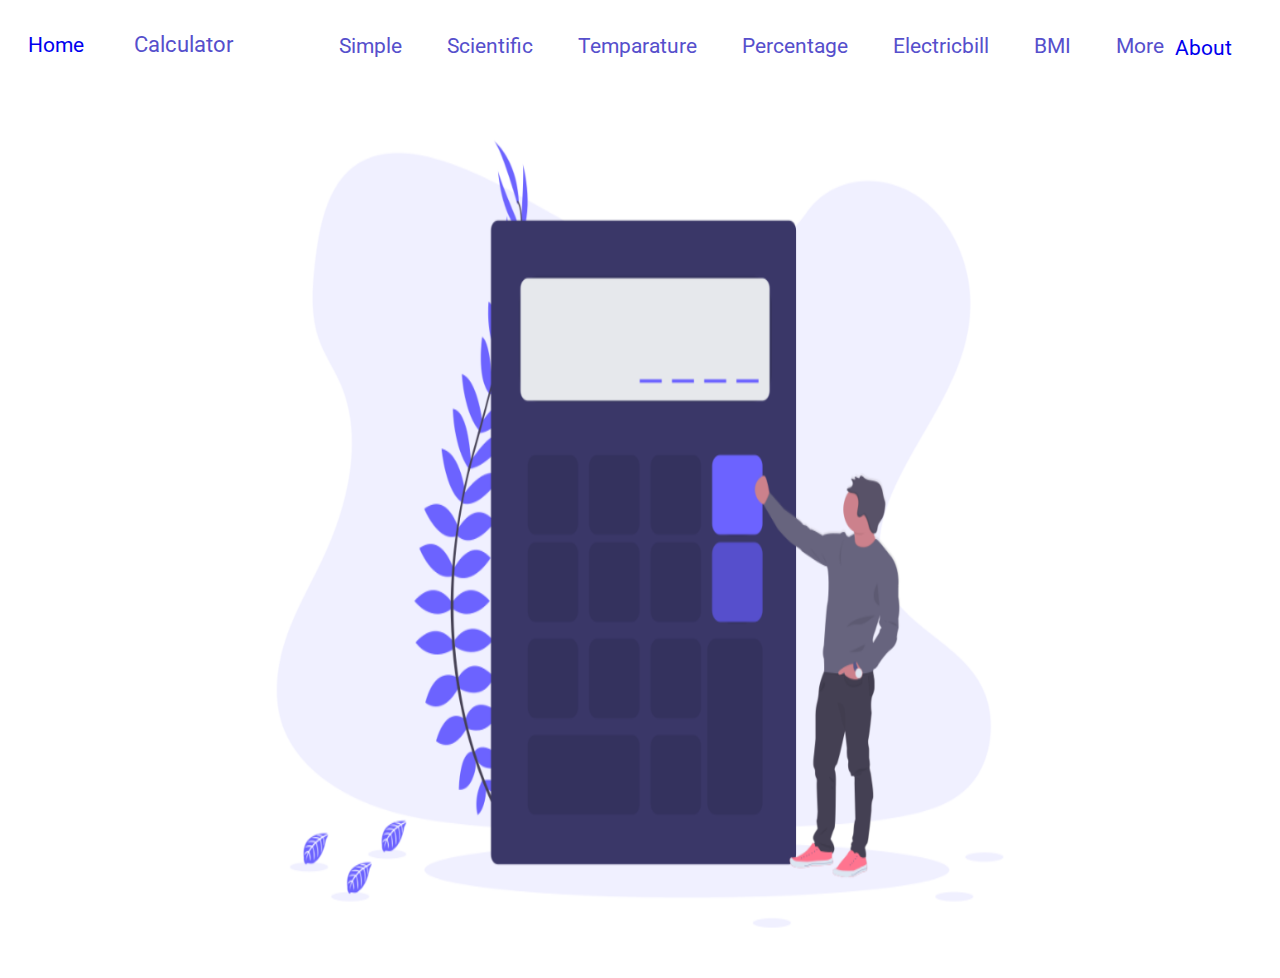
<file: Advanced_calci/Advanced_calci/index.html>
<!DOCTYPE html>
<html>
    <head>
        <meta name="viewport" content="width=device-width, initial-scale=1.0">
        <link rel="stylesheet" href="https://cdnjs.cloudflare.com/ajax/libs/font-awesome/5.15.1/css/all.min.css" integrity="sha512-+4zCK9k+qNFUR5X+cKL9EIR+ZOhtIloNl9GIKS57V1MyNsYpYcUrUeQc9vNfzsWfV28IaLL3i96P9sdNyeRssA==" crossorigin="anonymous" referrerpolicy="no-referrer" />
        <link rel="stylesheet" href="index.css">
    </head>
    <body>
        <div class="container" id="mainsection">
            <div class="navbar">
    
                <div class="logo">
                    <div>
                        <a href="#">
                            <!-- <img src="#" alt="logo" id="img-logo"> -->
                            <a href="index.html" class="text">&nbsp;&nbsp; Home</a>
                        </a>
                    </div>
                    <div class="text-logo">Calculator</div>
                </div>
    
                <nav>
                    <ul id="menuList">
                        <!-- <li class="links_ul_li"> -->
                        <li><a href="simple.html">Simple</a></li>
                        <li><a href="scientific.html">Scientific</a></li>
                        <li><a href="temparature.html">Temparature</a></li>
                        <li><a href="pc.html">Percentage</a></li>
                        <li><a href="electricbill.html">Electricbill</a></li>
                        <li><a href="bmi.html">BMI</a></li>
    
                        <li class="blck"><a href="age.html">Age</a></li>
                        <li class="blck"><a href="area.html">Area</a></li>
                        <li class="blck"><a href="volume.html">Volume</a></li>
                        <li class="blck"><a href="sic.html">Simple Interest Calci</a></li>
                        <li class="blck"><a href="cic.html">Compound Interest Calci</a></li>
                        
                        <li>
                            <a href="#" class="more">More <i class="fas fa-caret-down"></i></a>
                            <ul class="dropdown">
                                <li><a href="age.html">Age</a></li>
                                <li><a href="area.html">Area</a></li>
                                <li><a href="volume.html">Volume</a></li>
                                <li><a href="sic.html">Simple Interest Calci</a></li>
                                <li><a href="cic.html">Compound Interest Calci</a></li>
    
                            </ul>
                        </li>
                        
                    </ul>
                    <div><p class="About"><a href="about.html" style="text-decoration:none;">About</a></p></div>
                </nav>
                
                <img src="menuimage2.jpg" class="menuicon" onclick="togglemenu()">
                
            </div>

        </div>
    

        <div>
            <center><img src="backgroundcalci.png" class="background"></center>
        </div>

        <script src="index.js"></script>
    </body>
</html>
</file>
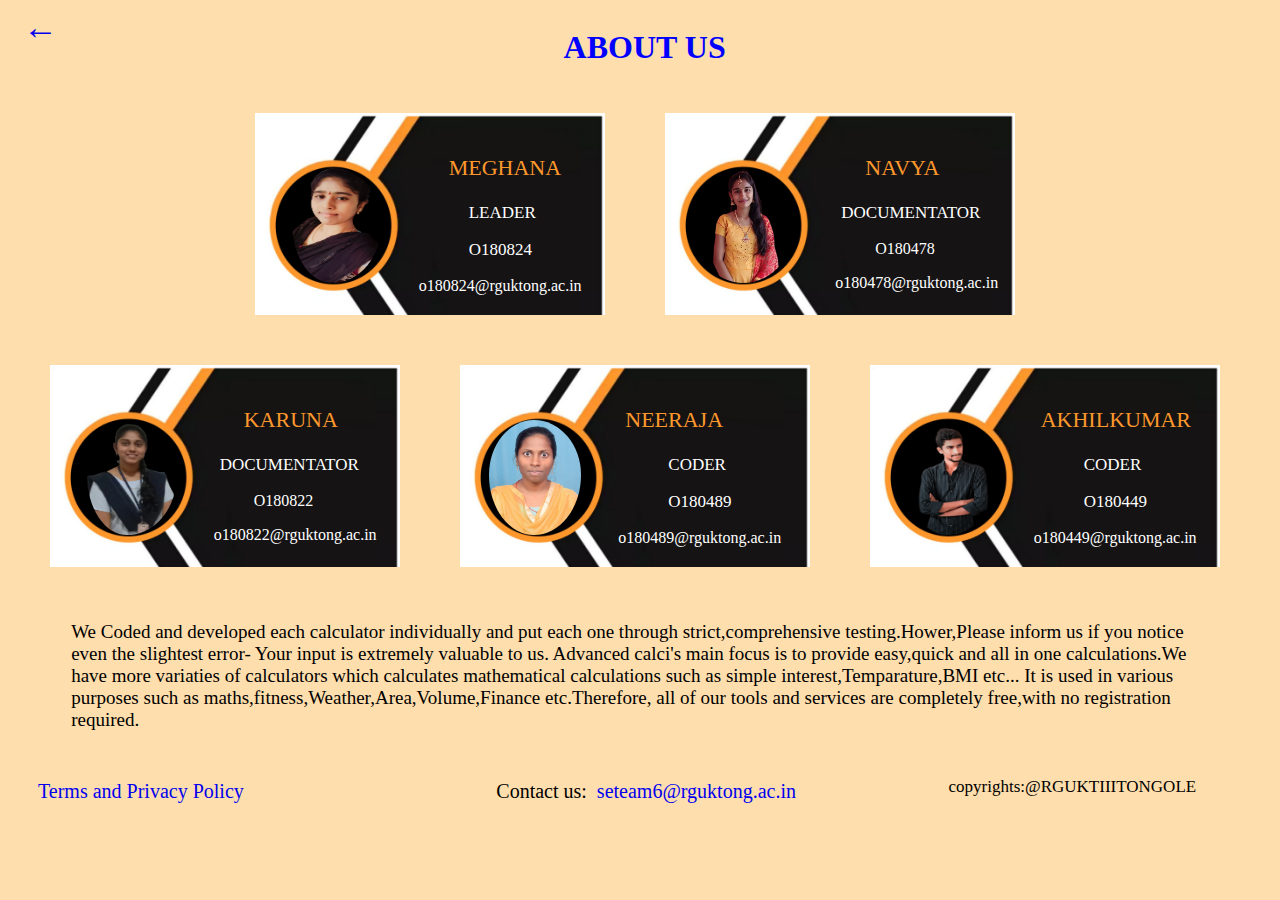
<file: Advanced_calci/Advanced_calci/about.html>
<!DOCTYPE html>
<html>
<head>
    <meta name="viewport" content="width=device-width, initial-scale=1.0">
    <link rel="stylesheet" href="https://cdnjs.cloudflare.com/ajax/libs/font-awesome/5.15.1/css/all.min.css" integrity="sha512-+4zCK9k+qNFUR5X+cKL9EIR+ZOhtIloNl9GIKS57V1MyNsYpYcUrUeQc9vNfzsWfV28IaLL3i96P9sdNyeRssA==" crossorigin="anonymous" referrerpolicy="no-referrer" />
    <link rel="stylesheet" href="about.css">
</head>
<body>
    <div style="display:flex;flex-direction: row; justify-content: left;">
        <a class="arrow" href="index.html">&larr;</a>
        <h1 class="heading1">ABOUT US</h1>
    </div>
    <div class="row1">
        <div class="person">
            <img src="meghana4.png" class="image2 meghana">
            <div class="detailes">
                <p class="name"> MEGHANA</p>
                <p class="rolec">LEADER</p>
                <p class="rolec">O180824</p>
                <a class="mail" href="mailto:o180824@rguktong.ac.in">o180824@rguktong.ac.in</a>
            </div>
        </div>
        <div class="person">
            <img src="navya.png" class="image2 navya">
            <div class="detailes">
                <p class="name"> NAVYA</p>
                <p class="roled">DOCUMENTATOR</p>
                <p class="roledid">O180478</p>
                <a class="mail" href="mailto:o180478@rguktong.ac.in">o180478@rguktong.ac.in</a>
            </div>
        </div>
    </div>





    <div class="row2">
        <div class="person">
            <img src="karuna.png" class="image2 karuna">
            <div class="detailes">
                <p class="name"> KARUNA</p>
                <p class="roled">DOCUMENTATOR</p>
                <p class="roledid">O180822</p>
                <a class="mail" href="mailto:o180822@rguktong.ac.in">o180822@rguktong.ac.in</a>
                
            </div>
        </div>
        <div class="person">
            <img src="Neeraja.jpg" class="image2 chithra">
            <div class="detailes">
                <p class="name2"> NEERAJA</p>
                <p class="rolec">CODER</p>
                <p class="rolec">O180489</p>
                <a class="mail" href="mailto:o180489@rguktong.ac.in">o180489@rguktong.ac.in</a>
                
            </div>
        </div>
        <div class="person">
            <img src="AKHILP1.png" class="image2 akhil">
            <div class="detailes">
                <p class="name2">AKHILKUMAR</p>
                <p class="rolec">CODER</p>
                <p class="rolec">O180449</p>
                <a class="mail" href="mailto:o180449@rguktong.ac.in">o180449@rguktong.ac.in</a>
            </div>
        </div>
    </div>

    <div class="down">
        <p>We Coded and developed each calculator individually and put each one through strict,comprehensive testing.Hower,Please inform us if you notice even the slightest error- Your input is extremely valuable to us.
            Advanced calci's main focus is to provide easy,quick and all in one calculations.We have more variaties of calculators which calculates mathematical calculations such as simple interest,Temparature,BMI etc...
            It is used in various purposes such as maths,fitness,Weather,Area,Volume,Finance etc.Therefore, all of our tools and services are completely free,with no registration required.
        </p>
    </div>

    <div class="downsection">
        <p class="privacy"><a href="http://www.omnicalculator.com/privacy-policy" class="privacy">Terms and Privacy Policy</a></p>
        <p class="contact c1">Contact us:<a class="contact" href="mailto:o180449@rguktong.ac.in">seteam6@rguktong.ac.in</a></p>
        <p class="copyrights">copyrights:@RGUKTIIITONGOLE</p>
    </div>
    
</body>
</html>
</file>
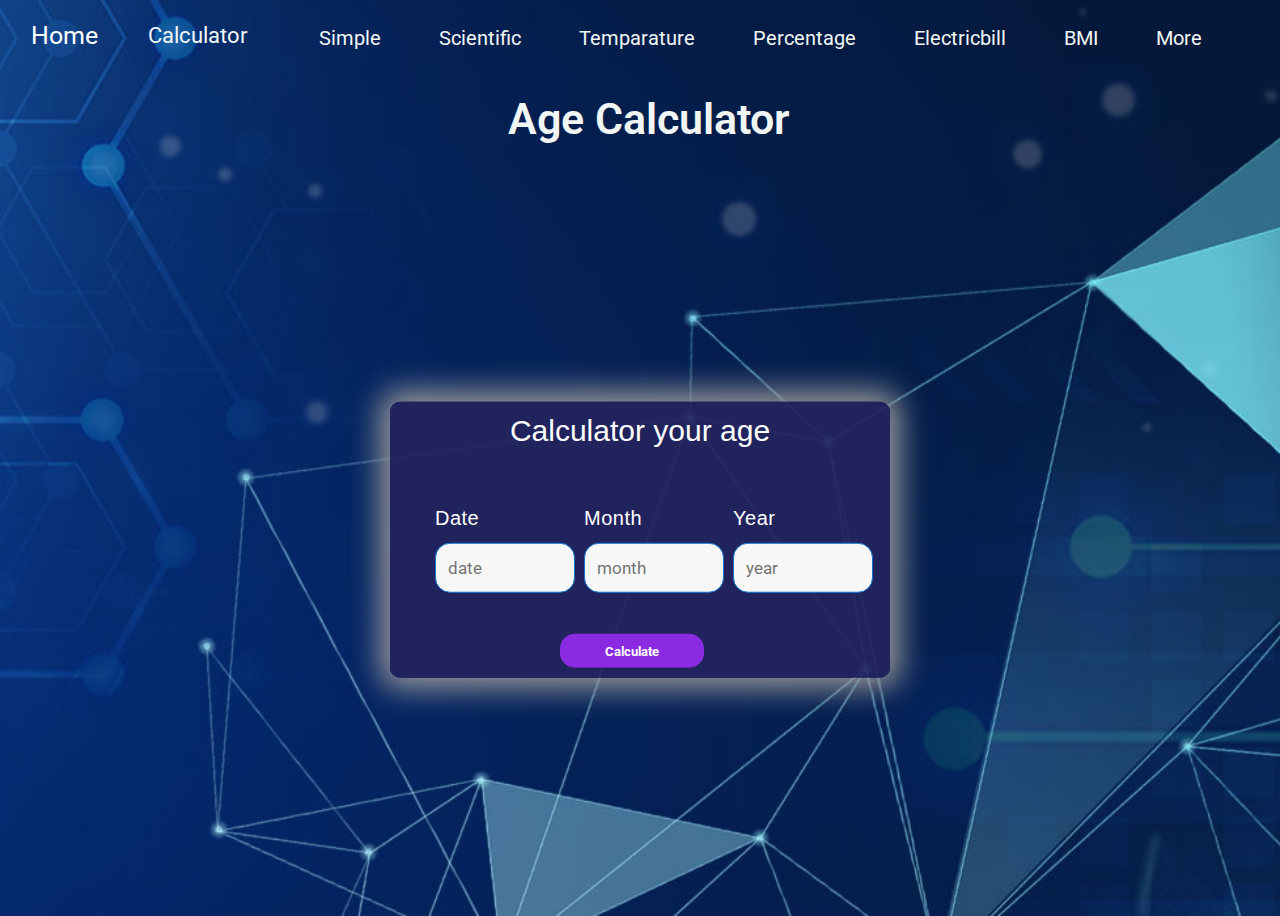
<file: Advanced_calci/Advanced_calci/age.html>
<!DOCTYPE html>
<html lang="en">
<head>
    <meta charset="UTF-8">
    <meta http-equiv="X-UA-Compatible" content="IE=edge">
    <meta name="viewport" content="width=device-width, initial-scale=1.0">
    <link rel="stylesheet" href="https://cdnjs.cloudflare.com/ajax/libs/font-awesome/5.15.1/css/all.min.css" integrity="sha512-+4zCK9k+qNFUR5X+cKL9EIR+ZOhtIloNl9GIKS57V1MyNsYpYcUrUeQc9vNfzsWfV28IaLL3i96P9sdNyeRssA==" crossorigin="anonymous" referrerpolicy="no-referrer" />
    <title>Age Calculator | Calculator</title>
    <link rel="stylesheet" href="age.css">
</head>
<body>
    <!-- Navigation Bar -->
    <div class="container" id="mainsection">
        <div class="navbar">

            <div class="logo">
                <div>
                    <a href="#">
                        <!-- <img src="#" alt="logo" id="img-logo"> -->
                        <a href="index.html" class="text">&nbsp;&nbsp; Home</a>
                    </a>
                </div>
                <div class="text-logo">Calculator</div>
            </div>

            <nav>
                <ul id="menuList">
                    <!-- <li class="links_ul_li"> -->
                    <li><a href="simple.html">Simple</a></li>
                    <li><a href="scientific.html">Scientific</a></li>
                    <li><a href="temparature.html">Temparature</a></li>
                    <li><a href="pc.html">Percentage</a></li>
                    <li><a href="electricbill.html">Electricbill</a></li>
                    <li><a href="bmi.html">BMI</a></li>

                    <li class="blck"><a href="age.html">Age</a></li>
                    <li class="blck"><a href="area.html">Area</a></li>
                    <li class="blck"><a href="volume.html">Volume</a></li>
                    <li class="blck"><a href="sic.html">Simple Interest Calci</a></li>
                    <li class="blck"><a href="cic.html">Compound Interest Calci</a></li>
                    <!-- <li><a href="#">Time</a></li> -->
                    <li>
                        <a href="#" class="more">More <i class="fas fa-caret-down"></i></a>
                        <ul class="dropdown">
                            <li><a href="age.html">Age</a></li>
                            <li><a href="area.html">Area</a></li>
                            <li><a href="volume.html">Volume</a></li>
                            <li><a href="sic.html">Simple Interest Calci</a></li>
                            <li><a href="cic.html">Compound Interest Calci</a></li>

                        </ul>
                    </li>
                   
                </ul>
            </nav>
            
            <img src="menuimage2.jpg" class="menuicon images" onclick="togglemenu()">
        </div>
    </div>

    <div class="heading">Age Calculator </div>
    <div class="container2">
        
        <form>
            <div class="base">
                <div class="enter"><h4>Calculator your age</h4></div>
                <div class="block">
                    <p class="title">Date&nbsp;&nbsp;&nbsp;&nbsp;</p>
                    <input type="text" name="date" id="date" placeholder="date" required="required" minlength="1" maxlength="2" />
                </div>
                <div class="block">
                    <p class="title">Month&nbsp;&nbsp;</p>
                    <input type="text" name="month" id="month" placeholder="month" required="required" minlength="1" maxlength="2" />
                </div>
                <div class="block">
                    <p class="title">Year&nbsp;&nbsp;&nbsp;&nbsp;</p>
                    <input type="text" name="year" id="year" placeholder="year" required="required" minlength="1" maxlength="4" />
                </div>
                <p id="age"></p>
                <div class="base2">
                    <input class="button2" value="Calculate" onclick="age()">
        
                </div>
            </div>
            
            
            
        </form>
    </div>











    <script src="age.js"></script>
    </body>
    </html>
</file>
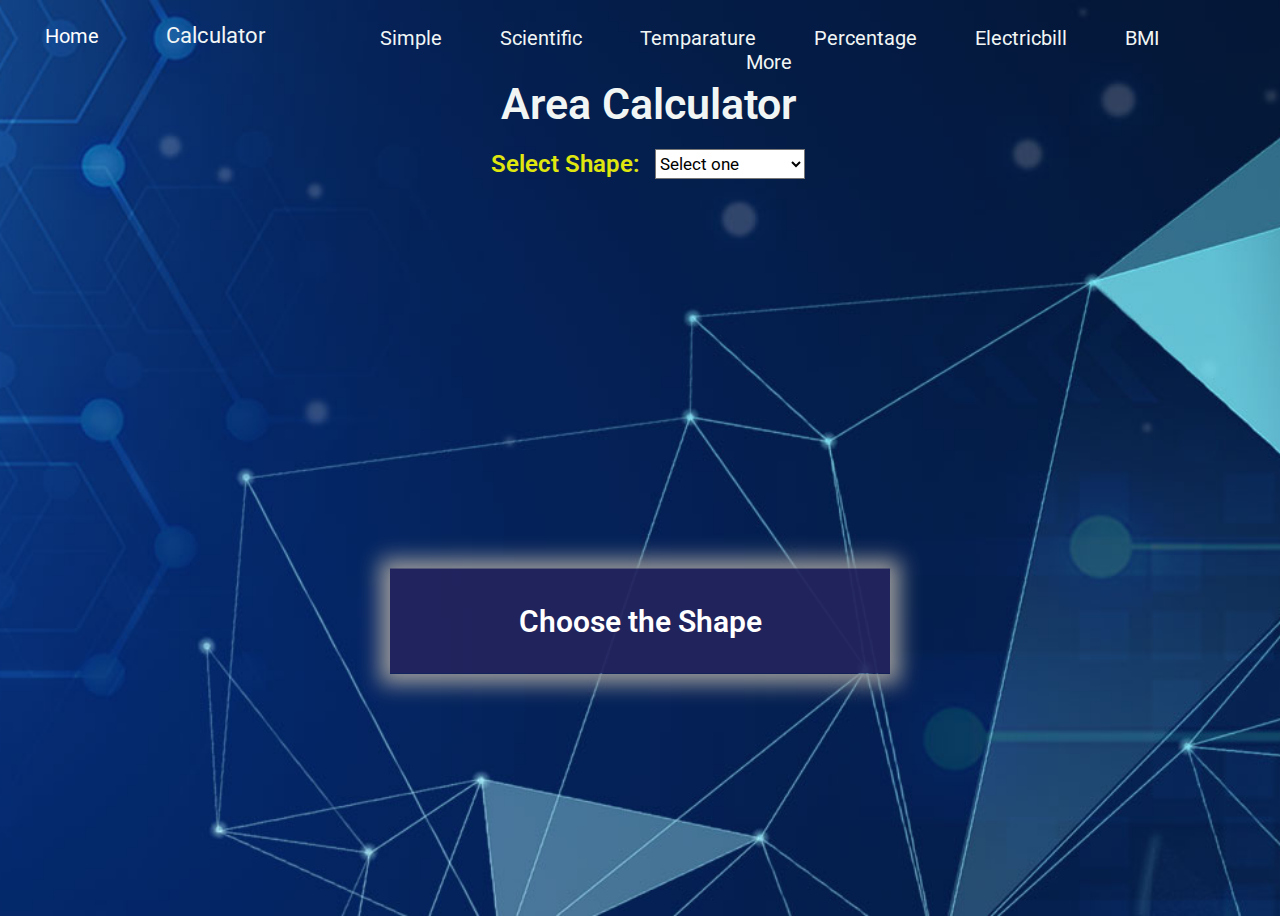
<file: Advanced_calci/Advanced_calci/area.html>
<!DOCTYPE html>
<html lang="en">
<head>
    <meta charset="UTF-8">
    <meta http-equiv="X-UA-Compatible" content="IE=edge">
    <meta name="viewport" content="width=device-width, initial-scale=1.0">
    <link rel="stylesheet" href="https://cdnjs.cloudflare.com/ajax/libs/font-awesome/5.15.1/css/all.min.css" integrity="sha512-+4zCK9k+qNFUR5X+cKL9EIR+ZOhtIloNl9GIKS57V1MyNsYpYcUrUeQc9vNfzsWfV28IaLL3i96P9sdNyeRssA==" crossorigin="anonymous" referrerpolicy="no-referrer" />
    <title>Area Calculator | Calculator</title>
    <link rel="stylesheet" href="area.css">
</head>
<body>
    <!-- Navigation Bar -->
    <div class="container" id="mainsection">
        <div class="navbar">

            <div class="logo">
                <div>
                    <a href="#">
                        <!-- <img src="#" alt="logo" id="img-logo"> -->
                        <a href="index.html" class="text">&nbsp;&nbsp; Home</a>
                    </a>
                </div>
                <div class="text-logo">Calculator</div>
            </div>

            <nav>
                <ul id="menuList">
                    <!-- <li class="links_ul_li"> -->
                    <li><a href="simple.html">Simple</a></li>
                    <li><a href="scientific.html">Scientific</a></li>
                    <li><a href="temparature.html">Temparature</a></li>
                    <li><a href="pc.html">Percentage</a></li>
                    <li><a href="electricbill.html">Electricbill</a></li>
                    <li><a href="bmi.html">BMI</a></li>

                    <li class="blck"><a href="age.html">Age</a></li>
                    <li class="blck"><a href="area.html">Area</a></li>
                    <li class="blck"><a href="volume.html">Volume</a></li>
                    <li class="blck"><a href="sic.html">Simple Interest Calci</a></li>
                    <li class="blck"><a href="cic.html">Compound Interest Calci</a></li>
                    <!-- <li><a href="#">Time</a></li> -->
                    <li>
                        <a href="#" class="more">More <i class="fas fa-caret-down"></i></a>
                        <ul class="dropdown">
                            <li><a href="age.html">Age</a></li>
                            <li><a href="area.html">Area</a></li>
                            <li><a href="volume.html">Volume</a></li>
                            <li><a href="sic.html">Simple Interest Calci</a></li>
                            <li><a href="cic.html">Compound Interest Calci</a></li>

                        </ul>
                    </li>
                   
                </ul>
            </nav>
            
            <img src="menuimage2.jpg" class="menuicon images" onclick="togglemenu()">
        </div>
    </div>

    <!-- Area Calculator -->
    <div class="Area-Calculator">
        <div class="heading">Area Calculator </div>
        <p class="mainlabel">
        <label for = "Shape" style="color: #e0e70f;">Select Shape: </label>
        <select name = "Shape" onclick = showDiv(this) class="mainselector">
        <option value = "selectone" selected>Select one</option>
        <option value = "rectangle">Rectangle</option>
        <option value = "triangle">Triangle</option>
        <option value = "circle">Circle</option>
        <option value = "trapezoid">Trapezoid</option>
        <option value = "sector">Sector</option>
        <option value = "ellipse">Ellipse</option>
        <option value = "parallelogram">Parallelogram</option>
        </select></p>

        <div class="calci">
            <div id = "selectoption" class = "shape"  style="display:flex;justify-content: center;align-items: center; display: block;">
                <h2 style="color: white;">Choose the Shape</h2>  
            </div>

            <div id = "rectangle" class = "shape">
                <h2 style="color: white;">Rectangle</h2>
                <p class="text" style="color: white;">Length:</p>
                    <input id = "rectangle-length" type = "text" placeholder = "length" class="takinginput">&nbsp;&nbsp;cm
                <p class="text" style="color: white;">Width:</p>
                    <input id = "rectangle-width" type = "text" placeholder = "width" class="takinginput">&nbsp;&nbsp;cm
    
                <p id="rectangleAnswer" class = "answer" style="color:yellow; font-size: 20px;"></p>
                <button onclick = "Area()" class="btn">Calculate</button>
            </div>

            <div id = "triangle" class = "shape">
                <h2 style="color: white;">Triangle</h2>
                <p class="text" style="color: white;">Edge1:</p>
                    <input id = "triangle-edge1" type = "text" placeholder = "edge1" class="takinginput">&nbsp;&nbsp; cm
                <p class="text" style="color: white;">Edge2:</p>
                    <input id = "triangle-edge2" type = "text" placeholder = "edge2" class="takinginput">&nbsp;&nbsp;cm
                <p class="text" style="color: white;">Edge3:</p>
                    <input id = "triangle-edge3" type = "text" placeholder = "edge3" class="takinginput">&nbsp;&nbsp;cm
    
                <p id="triangleAnswer" class = "answer" style="color:yellow; font-size: 20px;"></p>
                <button onclick = "Area()" class="btn">Calculate</button>
            </div>

            <div id = "circle" class = "shape">
                <h2 style="color: white;">Circle</h2>
                <p class="text" style="color: white;">Radius(r):</p>
                    <input id = "circle-radius" type = "text" placeholder = "length" class="takinginput">&nbsp;&nbsp;cm
    
                <p id="circleAnswer" class = "answer" style="color:yellow; font-size: 20px;"></p>
                <button onclick = "Area()" class="btn">Calculate</button>
            </div>
            
            <div id = "trapezoid" class = "shape">
                <h2 style="color: white;">Trapezoid</h2>
                <p class="text" style="color: white;">Base1 (b1):</p>
                    <input id = "trapezoid-base1" type = "text" placeholder = "edge1" class="takinginput">&nbsp;&nbsp; cm
                <p class="text" style="color: white;">Base2 (b2):</p>
                    <input id = "trapezoid-base2" type = "text" placeholder = "edge2" class="takinginput">&nbsp;&nbsp;cm
                <p class="text" style="color: white;">Height:</p>
                    <input id = "trapezoid-height" type = "text" placeholder = "edge3" class="takinginput">&nbsp;&nbsp;cm
    
                <p id="trapezoidAnswer" class = "answer" style="color:yellow; font-size: 20px;"></p>
                <button onclick = "Area()" class="btn">Calculate</button>
            </div>

            <div id = "sector" class = "shape">
                <h2 style="color: white;">Sector</h2>
                <p class="text" style="color: white;">Radius(r):</p>
                    <input id = "sector-radius" type = "text" placeholder = "radius" class="takinginput">&nbsp;&nbsp;cm
                <p class="text" style="color: white;">Angle(A):</p>
                    <input id = "sector-degree" type = "text" placeholder = "degrees" class="takinginput">&nbsp;&nbsp;<sup>o</sup>
    
                <p id="sectorAnswer" class = "answer" style="color:yellow; font-size: 20px;"></p>
                <button onclick = "Area()" class="btn">Calculate</button>
            </div>

            <div id = "ellipse" class = "shape">
                <h2 style="color: white;">Ellipse</h2>
                <p class="text" style="color: white;">Semi-Major axes(a):</p>
                    <input id = "ellipse-major" type = "text" placeholder = "radius" class="takinginput">&nbsp;&nbsp;cm
                <p class="text" style="color: white;">Semi-Minor axes(b):</p>
                    <input id = "ellipse-minor" type = "text" placeholder = "degrees" class="takinginput">&nbsp;&nbsp;cm
    
                <p id="ellipseAnswer" class = "answer" style="color:yellow; font-size: 20px;"></p>
                <button onclick = "Area()" class="btn">Calculate</button>
            </div>

            <div id = "parallelogram" class = "shape">
                <h2 style="color: white;">Parallelogram</h2>
                <p class="text" style="color: white;">Base(b):</p>
                    <input id = "parallelogram-base" type = "text" placeholder = "base" class="takinginput">&nbsp;&nbsp;cm
                <p class="text" style="color: white;">Height(h):</p>
                    <input id = "parallelogram-height" type = "text" placeholder = "height" class="takinginput">&nbsp;&nbsp;cm
    
                <p id="parallelogramAnswer" class = "answer" style="color:yellow; font-size: 20px;"></p>
                <button onclick = "Area()" class="btn">Calculate</button>
            </div>



            
        </div>
    </div>








    <script src="area.js"></script>
</body>
</html>
</file>
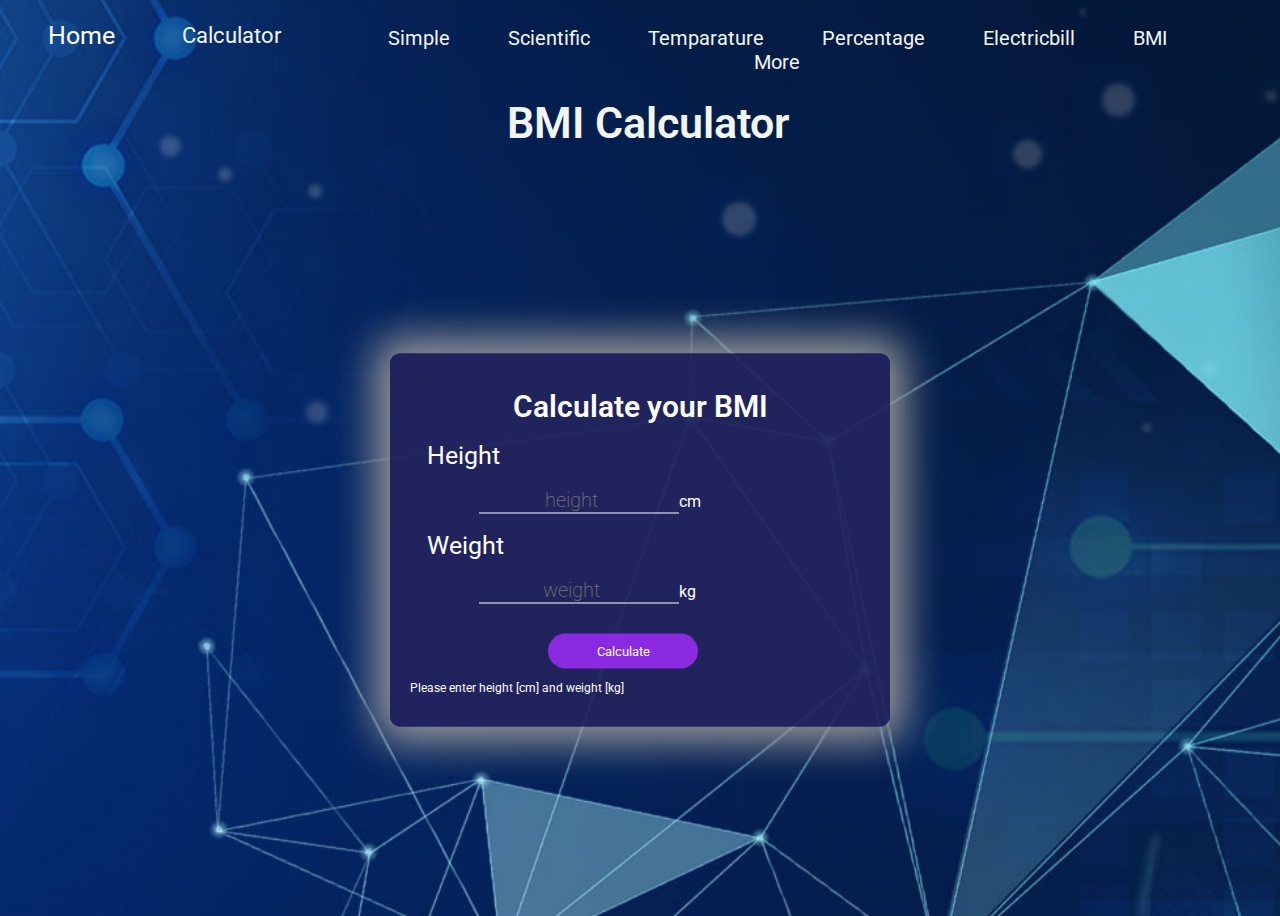
<file: Advanced_calci/Advanced_calci/bmi.html>
<!DOCTYPE html>
<html lang="en">
<head>
    <meta charset="UTF-8">
    <meta http-equiv="X-UA-Compatible" content="IE=edge">
    <meta name="viewport" content="width=device-width, initial-scale=1.0">
    <link rel="stylesheet" href="https://cdnjs.cloudflare.com/ajax/libs/font-awesome/5.15.1/css/all.min.css" integrity="sha512-+4zCK9k+qNFUR5X+cKL9EIR+ZOhtIloNl9GIKS57V1MyNsYpYcUrUeQc9vNfzsWfV28IaLL3i96P9sdNyeRssA==" crossorigin="anonymous" referrerpolicy="no-referrer" />
    <title>BMI Calculator | Calculator</title>
    <link rel="stylesheet" href="bmi.css">
</head>
<body>
    <!-- Navigation Bar -->
    <div class="container" id="mainsection">
        <div class="navbar">

            <div class="logo">
                <div>
                    <a href="#">
                        <!-- <img src="#" alt="logo" id="img-logo"> -->
                        <a href="index.html" class="text">&nbsp;&nbsp; Home</a>
                    </a>
                </div>
                <div class="text-logo">Calculator</div>
            </div>

            <nav>
                <ul id="menuList">
                    <!-- <li class="links_ul_li"> -->
                    <li><a href="simple.html">Simple</a></li>
                    <li><a href="scientific.html">Scientific</a></li>
                    <li><a href="temparature.html">Temparature</a></li>
                    <li><a href="pc.html">Percentage</a></li>
                    <li><a href="electricbill.html">Electricbill</a></li>
                    <li><a href="bmi.html">BMI</a></li>

                    <li class="blck"><a href="age.html">Age</a></li>
                    <li class="blck"><a href="area.html">Area</a></li>
                    <li class="blck"><a href="volume.html">Volume</a></li>
                    <li class="blck"><a href="sic.html">Simple Interest Calci</a></li>
                    <li class="blck"><a href="cic.html">Compound Interest Calci</a></li>
                    <!-- <li><a href="#">Time</a></li> -->
                    <li>
                        <a href="#" class="more">More <i class="fas fa-caret-down"></i></a>
                        <ul class="dropdown">
                            <li><a href="age.html">Age</a></li>
                            <li><a href="area.html">Area</a></li>
                            <li><a href="volume.html">Volume</a></li>
                            <li><a href="sic.html">Simple Interest Calci</a></li>
                            <li><a href="cic.html">Compound Interest Calci</a></li>

                        </ul>
                    </li>
                   
                </ul>
            </nav>
            
            <img src="menuimage2.jpg" class="menuicon images" onclick="togglemenu()">
        </div>
    </div>



    <!-- BMI Calculator -->
    <div class="bmi-calci-container">
        <div class="heading">BMI Calculator</div>

        <div class="calci">
            <h2 style="color: white;">Calculate your BMI</h2>
            <p class="text" style="color: white;">Height</p>
            <input type="number" id="h" min="1" placeholder="height">cm
            <p class="text" style="color: white;">Weight</p>
            <input type="number" id="w" min="1" placeholder="weight">kg
            <p id="result"></p>
            <button id="btn" onclick="BMI()">Calculate</button>
            <p id="info">Please enter height [cm] and weight [kg]  </p>
        </div>
    </div>



    <script src="bmi.js"></script>
</body>
</html>
</file>
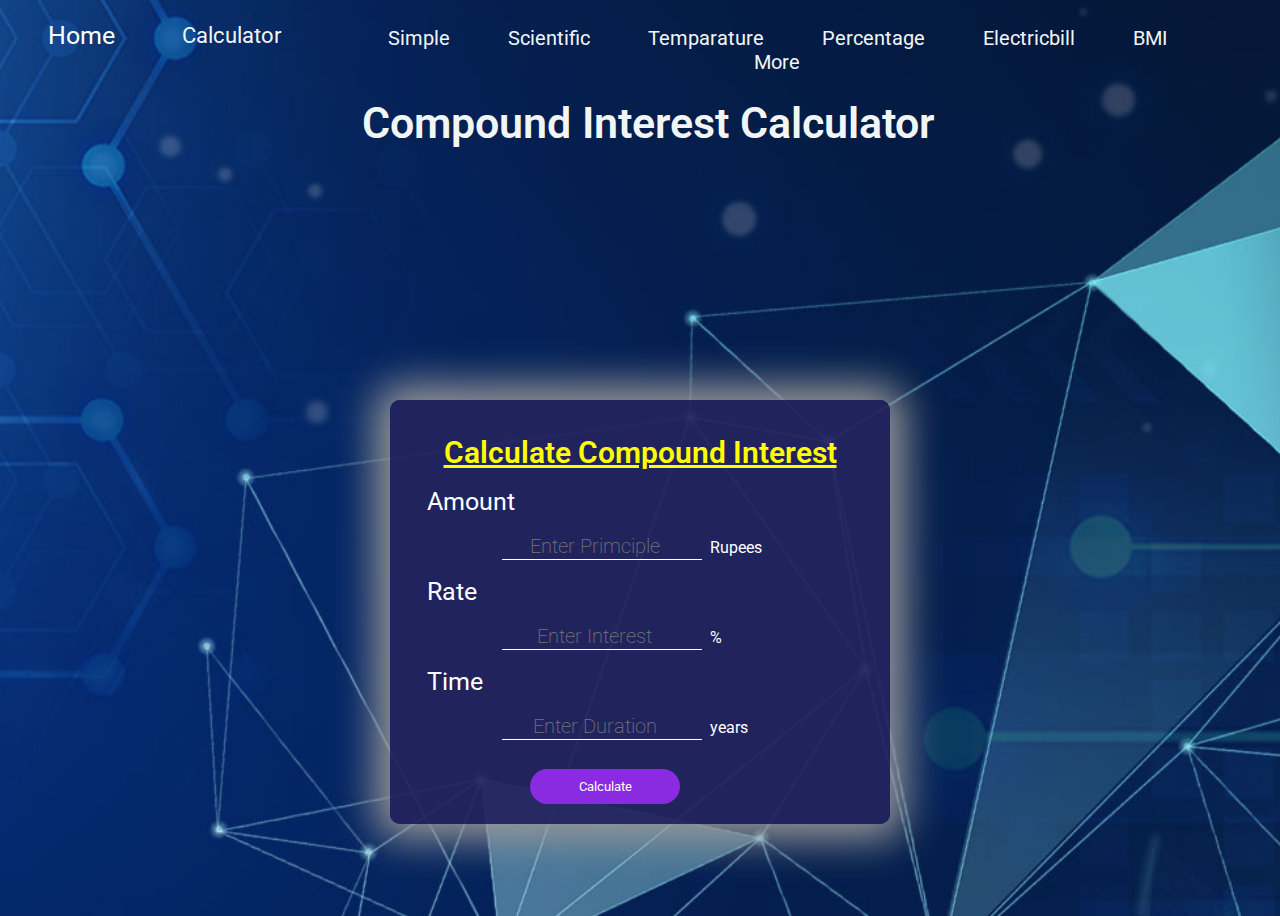
<file: Advanced_calci/Advanced_calci/cic.html>
<!DOCTYPE html>
<html lang="en">
<head>
    <meta charset="UTF-8">
    <meta http-equiv="X-UA-Compatible" content="IE=edge">
    <meta name="viewport" content="width=device-width, initial-scale=1.0">
    <link rel="stylesheet" href="https://cdnjs.cloudflare.com/ajax/libs/font-awesome/5.15.1/css/all.min.css" integrity="sha512-+4zCK9k+qNFUR5X+cKL9EIR+ZOhtIloNl9GIKS57V1MyNsYpYcUrUeQc9vNfzsWfV28IaLL3i96P9sdNyeRssA==" crossorigin="anonymous" referrerpolicy="no-referrer" />
    <title>CIC Calculator | Calculator</title>
    <link rel="stylesheet" href="cic.css">
</head>

<body>
    <!-- Navigation Bar -->
    <div class="container" id="mainsection">
        <div class="navbar">

            <div class="logo">
                <div>
                    <a href="#">
                        <!-- <img src="#" alt="logo" id="img-logo"> -->
                        <a href="index.html" class="text">&nbsp;&nbsp; Home</a>
                    </a>
                </div>
                <div class="text-logo">Calculator</div>
            </div>

            <nav>
                <ul id="menuList">
                    <!-- <li class="links_ul_li"> -->
                    <li><a href="simple.html">Simple</a></li>
                    <li><a href="scientific.html">Scientific</a></li>
                    <li><a href="temparature.html">Temparature</a></li>
                    <li><a href="pc.html">Percentage</a></li>
                    <li><a href="electricbill.html">Electricbill</a></li>
                    <li><a href="bmi.html">BMI</a></li>

                    <li class="blck"><a href="age.html">Age</a></li>
                    <li class="blck"><a href="area.html">Area</a></li>
                    <li class="blck"><a href="volume.html">Volume</a></li>
                    <li class="blck"><a href="sic.html">Simple Interest Calci</a></li>
                    <li class="blck"><a href="cic.html">Compound Interest Calci</a></li>
                    <!-- <li><a href="#">Time</a></li> -->
                    <li>
                        <a href="#" class="more">More <i class="fas fa-caret-down"></i></a>
                        <ul class="dropdown">
                            <li><a href="age.html">Age</a></li>
                            <li><a href="area.html">Area</a></li>
                            <li><a href="volume.html">Volume</a></li>
                            <li><a href="sic.html">Simple Interest Calci</a></li>
                            <li><a href="cic.html">Compound Interest Calci</a></li>

                        </ul>
                    </li>
                   
                </ul>
            </nav>
            
            <img src="menuimage2.jpg" class="menuicon images" onclick="togglemenu()">
        </div>
    </div>

    <!-- Compound Interest Calculator -->
    <div class="compound-interest-container">
        <div class="heading">Compound Interest Calculator</div>

        <div class="calci">
            <h2 style="color: yellow; text-decoration: underline;">Calculate Compound Interest</h2>
            <p class="text" style="color: #ffffff;">Amount</p>
            <input type="number" id="amount" min="0" placeholder="Enter Primciple">&nbsp;&nbsp;Rupees
            <p class="text" style="color: #ffffff;">Rate</p>
            <input type="number" id="rate" min="0" placeholder="Enter Interest">&nbsp;&nbsp;%
            <p class="text" style="color: #ffffff;">Time</p>
            <input type="number" id="time" min="0" placeholder="Enter Duration">&nbsp;&nbsp;years
            <p id="result"></p>
            <button id="btn" onclick="CIC()">Calculate</button>
        </div>
    </div>








    <script src="cic.js"></script>
</body>
</html>
</file>
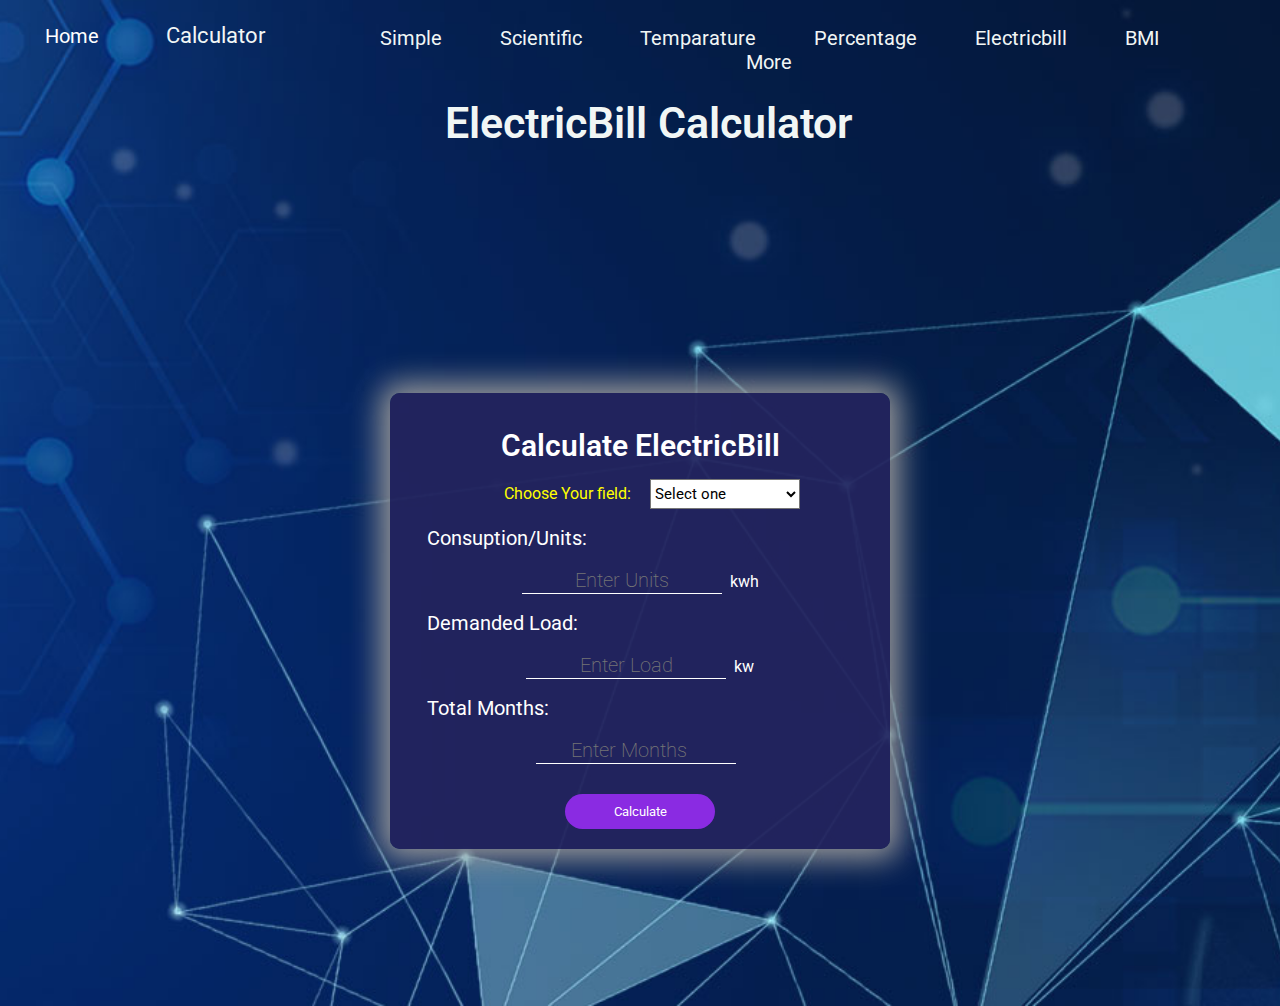
<file: Advanced_calci/Advanced_calci/electricbill.html>
<!DOCTYPE html>
<html lang="en">
<head>
    <meta charset="UTF-8">
    <meta http-equiv="X-UA-Compatible" content="IE=edge">
    <meta name="viewport" content="width=device-width, initial-scale=1.0">
    <link rel="stylesheet" href="https://cdnjs.cloudflare.com/ajax/libs/font-awesome/5.15.1/css/all.min.css" integrity="sha512-+4zCK9k+qNFUR5X+cKL9EIR+ZOhtIloNl9GIKS57V1MyNsYpYcUrUeQc9vNfzsWfV28IaLL3i96P9sdNyeRssA==" crossorigin="anonymous" referrerpolicy="no-referrer" />
    <title>ElectricBill Calculator | Calculator</title>
    <link rel="stylesheet" href="electricbill.css">
</head>
<body>
    <!-- Navigation Bar -->
    <div class="container" id="mainsection">
        <div class="navbar">

            <div class="logo">
                <div>
                    <a href="#">
                        <!-- <img src="#" alt="logo" id="img-logo"> -->
                        <a href="index.html" class="text">&nbsp;&nbsp; Home</a>
                    </a>
                </div>
                <div class="text-logo">Calculator</div>
            </div>

            <nav>
                <ul id="menuList">
                    <!-- <li class="links_ul_li"> -->
                    <li><a href="simple.html">Simple</a></li>
                    <li><a href="scientific.html">Scientific</a></li>
                    <li><a href="temparature.html">Temparature</a></li>
                    <li><a href="pc.html">Percentage</a></li>
                    <li><a href="electricbill.html">Electricbill</a></li>
                    <li><a href="bmi.html">BMI</a></li>

                    <li class="blck"><a href="age.html">Age</a></li>
                    <li class="blck"><a href="area.html">Area</a></li>
                    <li class="blck"><a href="volume.html">Volume</a></li>
                    <li class="blck"><a href="sic.html">Simple Interest Calci</a></li>
                    <li class="blck"><a href="cic.html">Compound Interest Calci</a></li>
                    <!-- <li><a href="#">Time</a></li> -->
                    <li>
                        <a href="#" class="more">More <i class="fas fa-caret-down"></i></a>
                        <ul class="dropdown">
                            <li><a href="age.html">Age</a></li>
                            <li><a href="area.html">Area</a></li>
                            <li><a href="volume.html">Volume</a></li>
                            <li><a href="sic.html">Simple Interest Calci</a></li>
                            <li><a href="cic.html">Compound Interest Calci</a></li>

                        </ul>
                    </li>
                   
                </ul>
            </nav>
            
            <img src="menuimage2.jpg" class="menuicon images" onclick="togglemenu()">
        </div>
    </div>

    <!-- ElectricBill Calculator -->
    <div class="Electri-Bill-Calculator">
        <div class="heading">ElectricBill Calculator</div>

        <div class="calci">
            <h2 style="color: white;">Calculate ElectricBill</h2>
            <p style="color: yellow; margin-left: 5%;" >Choose Your field:

            <select id="list" onchange="selectvalue();" class="text2">
                <option value="notselected">Select one</option>
                <option value="HOUSE">House/Domestic</option>
                <option value="LT">LT Commercial</option>
            </select></p>

            <p class="text" style="color: white;">Consuption/Units:</p>
            <input type="text" id="first" placeholder="Enter Units">&nbsp;&nbsp;kwh
            <p class="text" style="color: white;">Demanded Load:</p>
            <input type="text" id="second" placeholder="Enter Load">&nbsp;&nbsp;kw
            <p class="text" style="color: white;">Total Months:</p>
            <input type="number" id="third" min="1" placeholder="Enter Months">&nbsp;&nbsp;

            <p id="result1" style="color:yellow; font-size: 20px;"></p>
            
            <button id="btn" onclick="EBC()">Calculate</button>
        </div>
    </div>








    <script src="electricbill.js"></script>
</body>
</html>
</file>
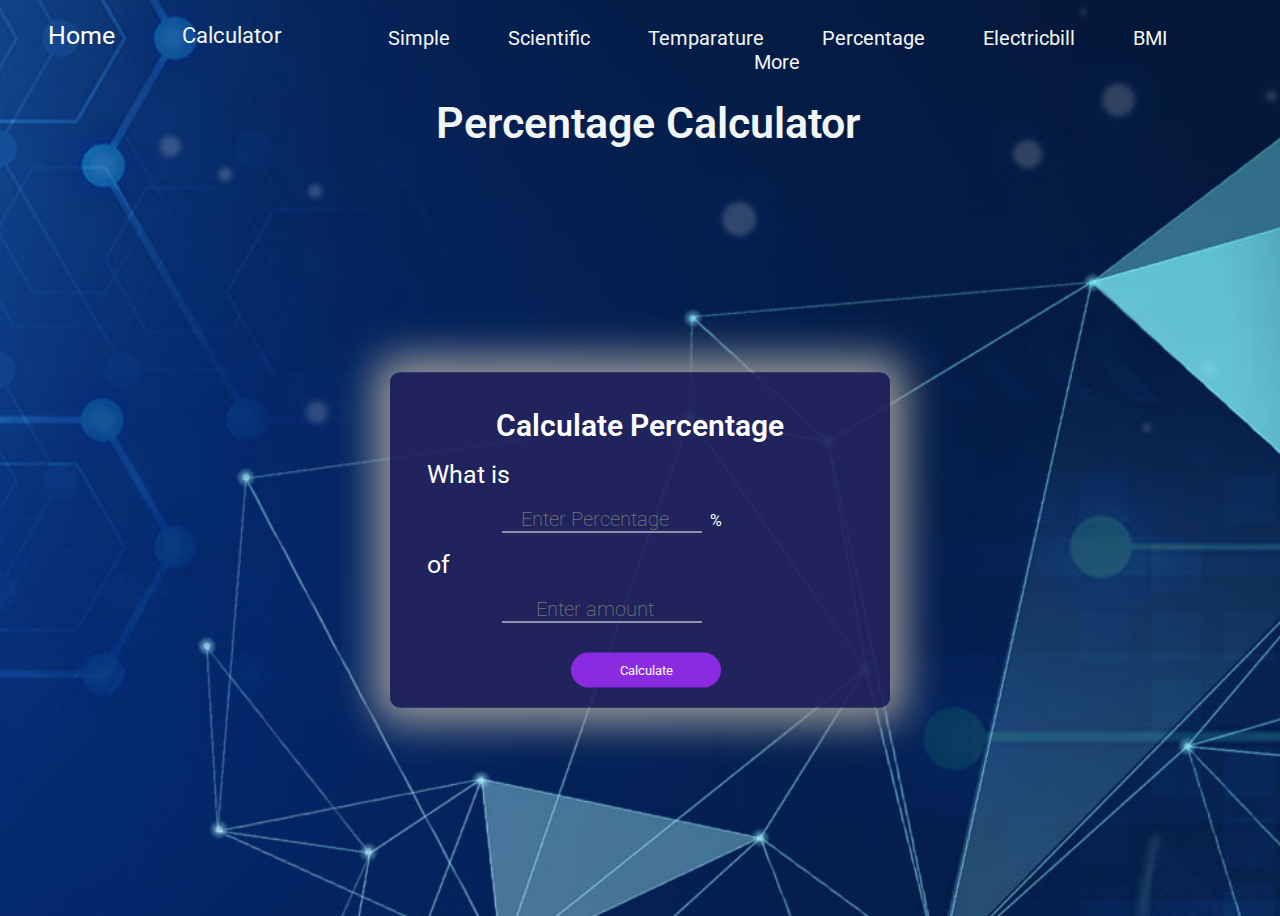
<file: Advanced_calci/Advanced_calci/pc.html>
<!DOCTYPE html>
<html lang="en">
<head>
    <meta charset="UTF-8">
    <meta http-equiv="X-UA-Compatible" content="IE=edge">
    <meta name="viewport" content="width=device-width, initial-scale=1.0">
    <link rel="stylesheet" href="https://cdnjs.cloudflare.com/ajax/libs/font-awesome/5.15.1/css/all.min.css" integrity="sha512-+4zCK9k+qNFUR5X+cKL9EIR+ZOhtIloNl9GIKS57V1MyNsYpYcUrUeQc9vNfzsWfV28IaLL3i96P9sdNyeRssA==" crossorigin="anonymous" referrerpolicy="no-referrer" />
    <title>PC Calculator | Calculator</title>
    <link rel="stylesheet" href="pc.css">
</head>
<body>
    <!-- Navigation Bar -->
    <div class="container" id="mainsection">
        <div class="navbar">

            <div class="logo">
                <div>
                    <a href="#">
                        <!-- <img src="#" alt="logo" id="img-logo"> -->
                        <a href="index.html" class="text">&nbsp;&nbsp; Home</a>
                    </a>
                </div>
                <div class="text-logo">Calculator</div>
            </div>

            <nav>
                <ul id="menuList">
                    <!-- <li class="links_ul_li"> -->
                    <li><a href="simple.html">Simple</a></li>
                    <li><a href="scientific.html">Scientific</a></li>
                    <li><a href="temparature.html">Temparature</a></li>
                    <li><a href="pc.html">Percentage</a></li>
                    <li><a href="electricbill.html">Electricbill</a></li>
                    <li><a href="bmi.html">BMI</a></li>

                    <li class="blck"><a href="age.html">Age</a></li>
                    <li class="blck"><a href="area.html">Area</a></li>
                    <li class="blck"><a href="volume.html">Volume</a></li>
                    <li class="blck"><a href="sic.html">Simple Interest Calci</a></li>
                    <li class="blck"><a href="cic.html">Compound Interest Calci</a></li>
                    <!-- <li><a href="#">Time</a></li> -->
                    <li>
                        <a href="#" class="more">More <i class="fas fa-caret-down"></i></a>
                        <ul class="dropdown">
                            <li><a href="age.html">Age</a></li>
                            <li><a href="area.html">Area</a></li>
                            <li><a href="volume.html">Volume</a></li>
                            <li><a href="sic.html">Simple Interest Calci</a></li>
                            <li><a href="cic.html">Compound Interest Calci</a></li>

                        </ul>
                    </li>
                   
                </ul>
            </nav>
            
            <img src="menuimage2.jpg" class="menuicon images" onclick="togglemenu()">
        </div>
    </div>

    <!-- Percentage Calculator -->
    <div class="compound-interest-calculator">
        <div class="heading">Percentage Calculator</div>

        <div class="calci">
            <h2 style="color: #ffffff;">Calculate Percentage</h2>
            <p class="text" style="color:#ffffff;">What is </p>
            <input type="number" id="first" min="1" placeholder="Enter Percentage">&nbsp;&nbsp;%
            <p class="text" style="color: #ffffff;">of</p>
            <input type="number" id="second" min="1" placeholder="Enter amount">&nbsp;&nbsp;
        
            <p id="result"></p>
            <button id="btn" onclick="PC()">Calculate</button>
        </div>
    </div>








    <script src="pc.js"></script>
</body>
</html>
</file>
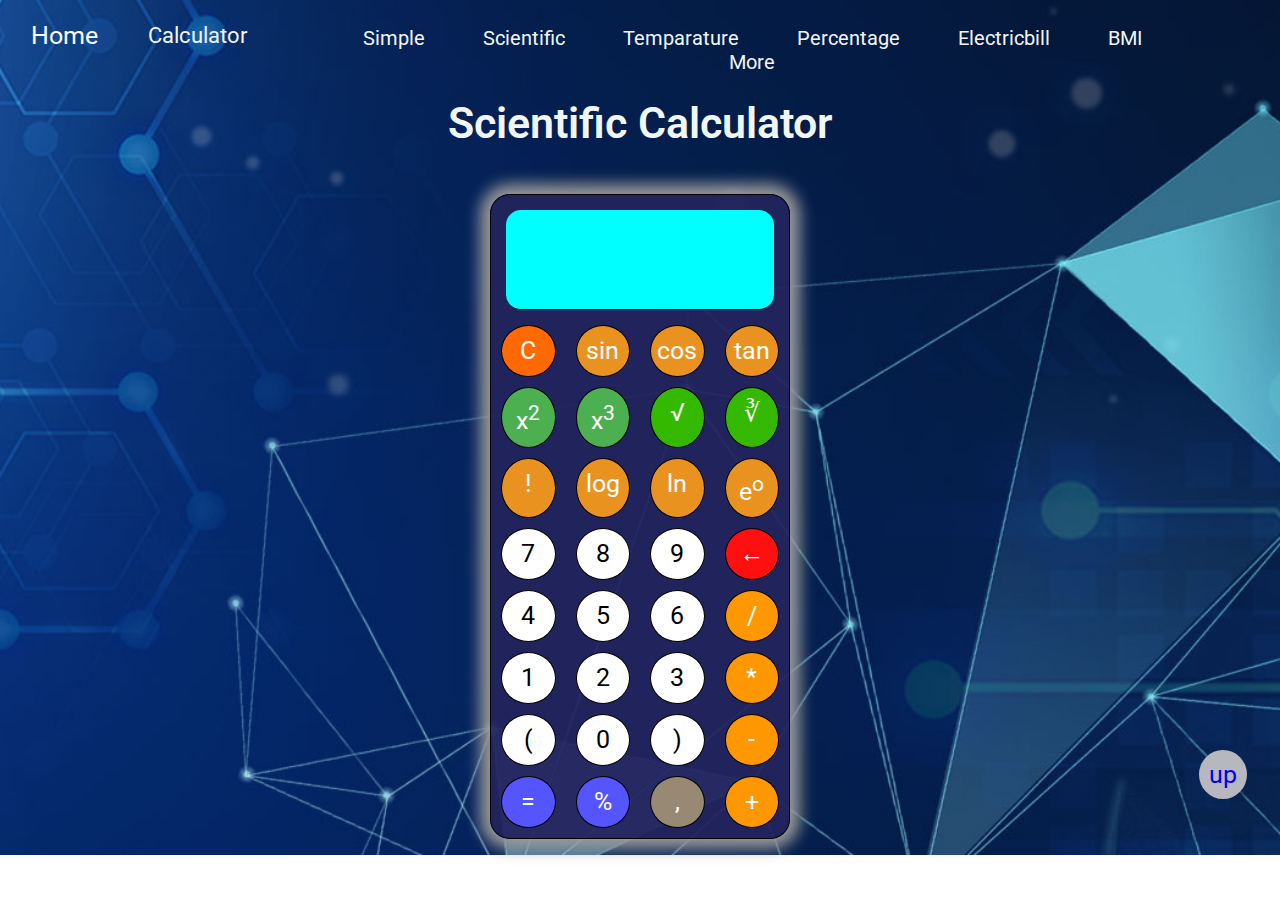
<file: Advanced_calci/Advanced_calci/pra.html>
<!DOCTYPE html>
<html>
    <head>
        <meta name="viewport" content="width=device-width, initial-scale=1.0">
        <link rel="stylesheet" href="https://cdnjs.cloudflare.com/ajax/libs/font-awesome/5.15.1/css/all.min.css" integrity="sha512-+4zCK9k+qNFUR5X+cKL9EIR+ZOhtIloNl9GIKS57V1MyNsYpYcUrUeQc9vNfzsWfV28IaLL3i96P9sdNyeRssA==" crossorigin="anonymous" referrerpolicy="no-referrer" />
        <link rel="stylesheet" href="pra.css">
    </head>
    <body>
        <div class="container" id="mainsection">
            <div class="navbar">
    
                <div class="logo">
                    <div>
                        <a href="#">
                            <!-- <img src="#" alt="logo" id="img-logo"> -->
                            <a href="index.html" class="text">&nbsp;&nbsp; Home</a>
                        </a>
                    </div>
                    <div class="text-logo">Calculator</div>
                </div>
    
                <nav>
                    <ul id="menuList">
                        <!-- <li class="links_ul_li"> -->
                        <li><a href="simple.html">Simple</a></li>
                        <li><a href="scientific.html">Scientific</a></li>
                        <li><a href="temparature.html">Temparature</a></li>
                        <li><a href="pc.html">Percentage</a></li>
                        <li><a href="electricbill.html">Electricbill</a></li>
                        <li><a href="bmi.html">BMI</a></li>
    
                        <li class="blck"><a href="age.html">Age</a></li>
                        <li class="blck"><a href="area.html">Area</a></li>
                        <li class="blck"><a href="volume.html">Volume</a></li>
                        <li class="blck"><a href="sic.html">Simple Interest Calci</a></li>
                        <li class="blck"><a href="cic.html">Compound Interest Calci</a></li>
                        <!-- <li><a href="#">Time</a></li> -->
                        <li>
                            <a href="#" class="more">More <i class="fas fa-caret-down"></i></a>
                            <ul class="dropdown">
                                <li><a href="age.html">Age</a></li>
                                <li><a href="area.html">Area</a></li>
                                <li><a href="volume.html">Volume</a></li>
                                <li><a href="sic.html">Simple Interest Calci</a></li>
                                <li><a href="cic.html">Compound Interest Calci</a></li>
    
                            </ul>
                        </li>
                       
                    </ul>
                </nav>
                
                <img src="menuimage2.jpg" class="menuicon" onclick="togglemenu()">
            </div>
        </div>
        
        <!-- Simple Calculator -->
    <div class="simple-calci-container" id="scientificcalcisection">
        <div><a href="#scientificcalcisection" class="heading">Scientific Calculator</a></div>
        <div class="c-container">
            <div id="display"> </div>  
            <div class="buttons">
                <div class="button clear">C</div>
                <div class="button trig1">sin</div>
                <div class="button trig1">cos</div>
                <div class="button trig1">tan</div>
                <div class="button pow">x<sup>2</sup></div>
                <div class="button pow">x<sup>3</sup></div>
                <div class="button revpow">&radic;</div>
                <div class="button revpow">&#8731;</div>
                <div class="button trig1">!</div>
                <div class="button trig1">log</div>
                <div class="button trig1">ln</div>
                <div class="button trig1">e<sup>o</sup></div>
                <div class="button">7</div>
                <div class="button">8</div>
                <div class="button">9</div>
                <div class="button bk">&larr;</div>
                <div class="button">4</div>
                <div class="button">5</div>
                <div class="button">6</div>
                <div class="button p-m-d-m">/</div>
                <div class="button">1</div>
                <div class="button">2</div>
                <div class="button">3</div>
                <div class="button p-m-d-m">*</div>
                <div class="button">(</div>
                <div class="button">0</div>
                <div class="button">)</div>
                <div class="button p-m-d-m">-</div>
                <div class="button equal">=</div>
                <div class="button equal">%</div>
                <div class="button dot">,</div>
                <div class="button p-m-d-m">+</div>
            </div>
        </div>
        <p><a class="gotoup" href="#mainsection">up</a></p>
    </div>
        
        
        

        <script src="pra.js"></script>
        
    </body>
</html>
</file>
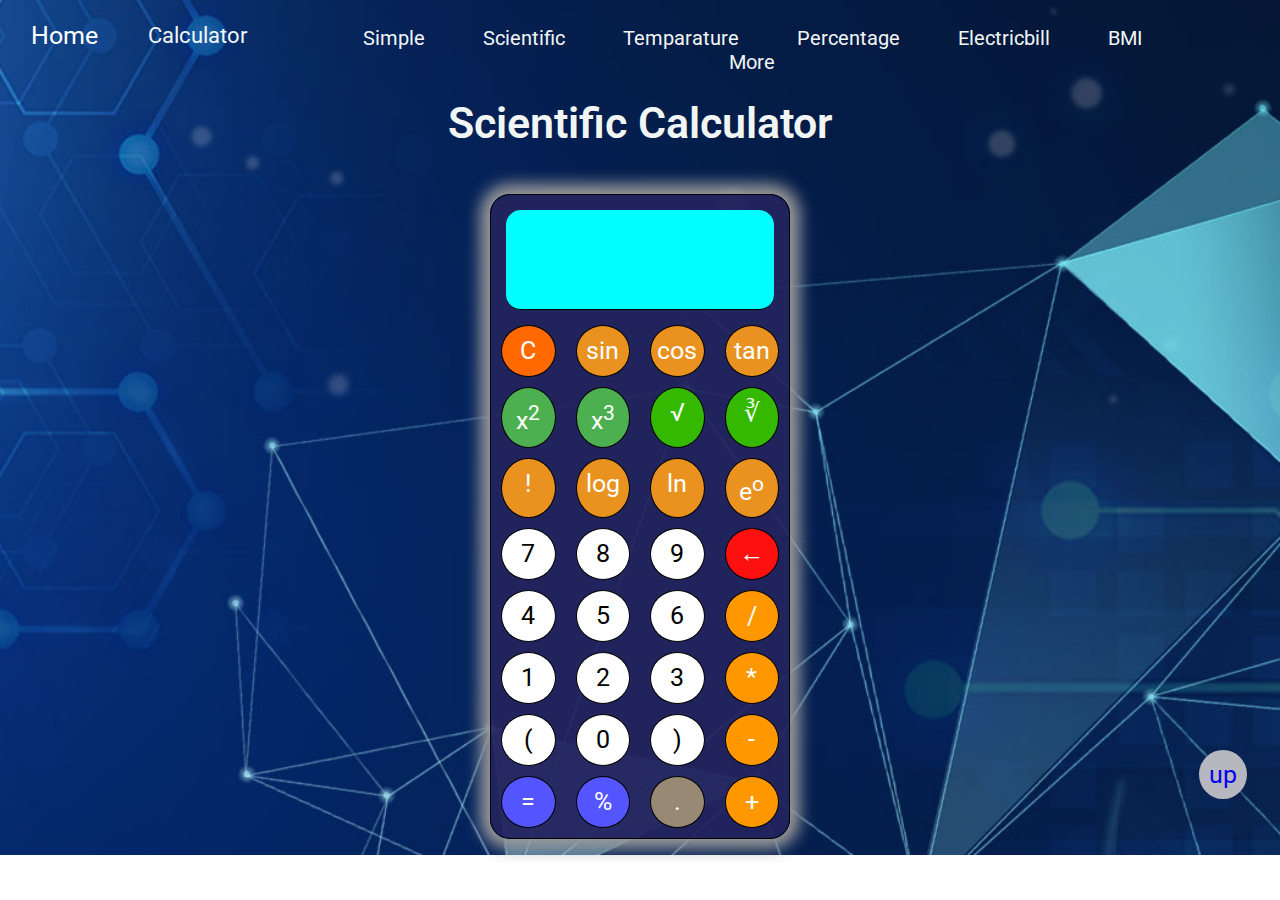
<file: Advanced_calci/Advanced_calci/scientific.html>
<!DOCTYPE html>
<html>
    <head>
        <meta name="viewport" content="width=device-width, initial-scale=1.0">
        <link rel="stylesheet" href="https://cdnjs.cloudflare.com/ajax/libs/font-awesome/5.15.1/css/all.min.css" integrity="sha512-+4zCK9k+qNFUR5X+cKL9EIR+ZOhtIloNl9GIKS57V1MyNsYpYcUrUeQc9vNfzsWfV28IaLL3i96P9sdNyeRssA==" crossorigin="anonymous" referrerpolicy="no-referrer" />
        <link rel="stylesheet" href="scientific.css">
    </head>
    <body>
        <div class="container" id="mainsection">
            <div class="navbar">
    
                <div class="logo">
                    <div>
                        <a href="#">
                            <!-- <img src="#" alt="logo" id="img-logo"> -->
                            <a href="index.html" class="text">&nbsp;&nbsp; Home</a>
                        </a>
                    </div>
                    <div class="text-logo">Calculator</div>
                </div>
    
                <nav>
                    <ul id="menuList">
                        <!-- <li class="links_ul_li"> -->
                        <li><a href="simple.html">Simple</a></li>
                        <li><a href="scientific.html">Scientific</a></li>
                        <li><a href="temparature.html">Temparature</a></li>
                        <li><a href="pc.html">Percentage</a></li>
                        <li><a href="electricbill.html">Electricbill</a></li>
                        <li><a href="bmi.html">BMI</a></li>
    
                        <li class="blck"><a href="age.html">Age</a></li>
                        <li class="blck"><a href="area.html">Area</a></li>
                        <li class="blck"><a href="volume.html">Volume</a></li>
                        <li class="blck"><a href="sic.html">Simple Interest Calci</a></li>
                        <li class="blck"><a href="cic.html">Compound Interest Calci</a></li>
                        <!-- <li><a href="#">Time</a></li> -->
                        <li>
                            <a href="#" class="more">More <i class="fas fa-caret-down"></i></a>
                            <ul class="dropdown">
                                <li><a href="age.html">Age</a></li>
                                <li><a href="area.html">Area</a></li>
                                <li><a href="volume.html">Volume</a></li>
                                <li><a href="sic.html">Simple Interest Calci</a></li>
                                <li><a href="cic.html">Compound Interest Calci</a></li>
    
                            </ul>
                        </li>
                       
                    </ul>
                </nav>
                
                <img src="menuimage2.jpg" class="menuicon" onclick="togglemenu()">
            </div>
        </div>
        
        <!-- Simple Calculator -->
    <div class="simple-calci-container" id="scientificcalcisection">
        <div><a href="#scientificcalcisection" class="heading">Scientific Calculator</a></div>
        <div class="c-container">
            <div id="display"> </div>  
            <div class="buttons">
                <div class="button clear">C</div>
                <div class="button trig1">sin</div>
                <div class="button trig1">cos</div>
                <div class="button trig1">tan</div>
                <div class="button pow">x<sup>2</sup></div>
                <div class="button pow">x<sup>3</sup></div>
                <div class="button revpow">&radic;</div>
                <div class="button revpow">&#8731;</div>
                <div class="button trig1">!</div>
                <div class="button trig1">log</div>
                <div class="button trig1">ln</div>
                <div class="button trig1">e<sup>o</sup></div>
                <div class="button">7</div>
                <div class="button">8</div>
                <div class="button">9</div>
                <div class="button bk">&larr;</div>
                <div class="button">4</div>
                <div class="button">5</div>
                <div class="button">6</div>
                <div class="button p-m-d-m">/</div>
                <div class="button">1</div>
                <div class="button">2</div>
                <div class="button">3</div>
                <div class="button p-m-d-m">*</div>
                <div class="button">(</div>
                <div class="button">0</div>
                <div class="button">)</div>
                <div class="button p-m-d-m">-</div>
                <div class="button equal">=</div>
                <div class="button equal">%</div>
                <div class="button dot">.</div>
                <div class="button p-m-d-m">+</div>
            </div>
        </div>
        <p><a class="gotoup" href="#mainsection">up</a></p>
    </div>
        
        
        

        <script src="scientific.js"></script>
        
    </body>
</html>
</file>
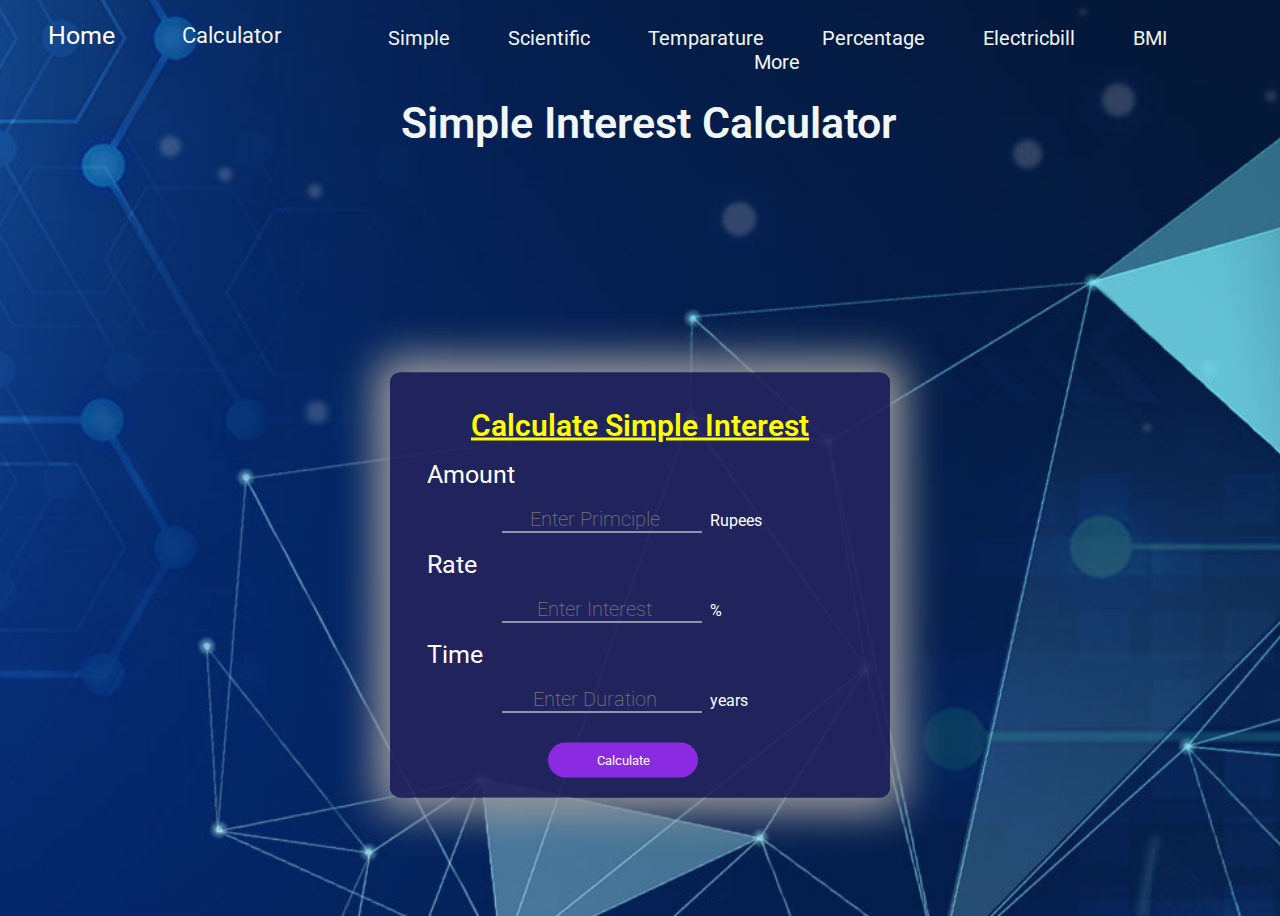
<file: Advanced_calci/Advanced_calci/sic.html>
<!DOCTYPE html>
<html lang="en">
<head>
    <meta charset="UTF-8">
    <meta http-equiv="X-UA-Compatible" content="IE=edge">
    <meta name="viewport" content="width=device-width, initial-scale=1.0">
    <link rel="stylesheet" href="https://cdnjs.cloudflare.com/ajax/libs/font-awesome/5.15.1/css/all.min.css" integrity="sha512-+4zCK9k+qNFUR5X+cKL9EIR+ZOhtIloNl9GIKS57V1MyNsYpYcUrUeQc9vNfzsWfV28IaLL3i96P9sdNyeRssA==" crossorigin="anonymous" referrerpolicy="no-referrer" />
    <title>SIC Calculator | Calculator</title>
    <link rel="stylesheet" href="sic.css">
</head>
<body>
    <!-- Navigation Bar -->
    <div class="container" id="mainsection">
        <div class="navbar">

            <div class="logo">
                <div>
                    <a href="#">
                        <!-- <img src="#" alt="logo" id="img-logo"> -->
                        <a href="index.html" class="text">&nbsp;&nbsp; Home</a>
                    </a>
                </div>
                <div class="text-logo">Calculator</div>
            </div>

            <nav>
                <ul id="menuList">
                    <!-- <li class="links_ul_li"> -->
                    <li><a href="simple.html">Simple</a></li>
                    <li><a href="scientific.html">Scientific</a></li>
                    <li><a href="temparature.html">Temparature</a></li>
                    <li><a href="pc.html">Percentage</a></li>
                    <li><a href="electricbill.html">Electricbill</a></li>
                    <li><a href="bmi.html">BMI</a></li>

                    <li class="blck"><a href="age.html">Age</a></li>
                    <li class="blck"><a href="area.html">Area</a></li>
                    <li class="blck"><a href="volume.html">Volume</a></li>
                    <li class="blck"><a href="sic.html">Simple Interest Calci</a></li>
                    <li class="blck"><a href="cic.html">Compound Interest Calci</a></li>
                    <!-- <li><a href="#">Time</a></li> -->
                    <li>
                        <a href="#" class="more">More <i class="fas fa-caret-down"></i></a>
                        <ul class="dropdown">
                            <li><a href="age.html">Age</a></li>
                            <li><a href="area.html">Area</a></li>
                            <li><a href="volume.html">Volume</a></li>
                            <li><a href="sic.html">Simple Interest Calci</a></li>
                            <li><a href="cic.html">Compound Interest Calci</a></li>

                        </ul>
                    </li>
                   
                </ul>
            </nav>
            
            <img src="menuimage2.jpg" class="menuicon images" onclick="togglemenu()">
        </div>
    </div>

    <!-- Simple Interest Calculator -->
    <div class="simple-interest-container">
        <div class="heading">Simple Interest Calculator</div>

        <div class="calci">
            <h2 style="color: yellow; text-decoration: underline;">Calculate Simple Interest</h2>
            <p class="text" style="color: #ffffff;">Amount</p>
            <input type="number" id="amount" min="0" placeholder="Enter Primciple">&nbsp;&nbsp;Rupees
            <p class="text" style="color: #ffffff;">Rate</p>
            <input type="number" id="rate" min="0" placeholder="Enter Interest">&nbsp;&nbsp;%
            <p class="text" style="color: #ffffff;">Time</p>
            <input type="number" id="time" min="0" placeholder="Enter Duration">&nbsp;&nbsp;years
            <p id="result"></p>
            <button id="btn" onclick="SIC()">Calculate</button>
        </div>
    </div>








    <script src="sic.js"></script>
</body>
</html>
</file>
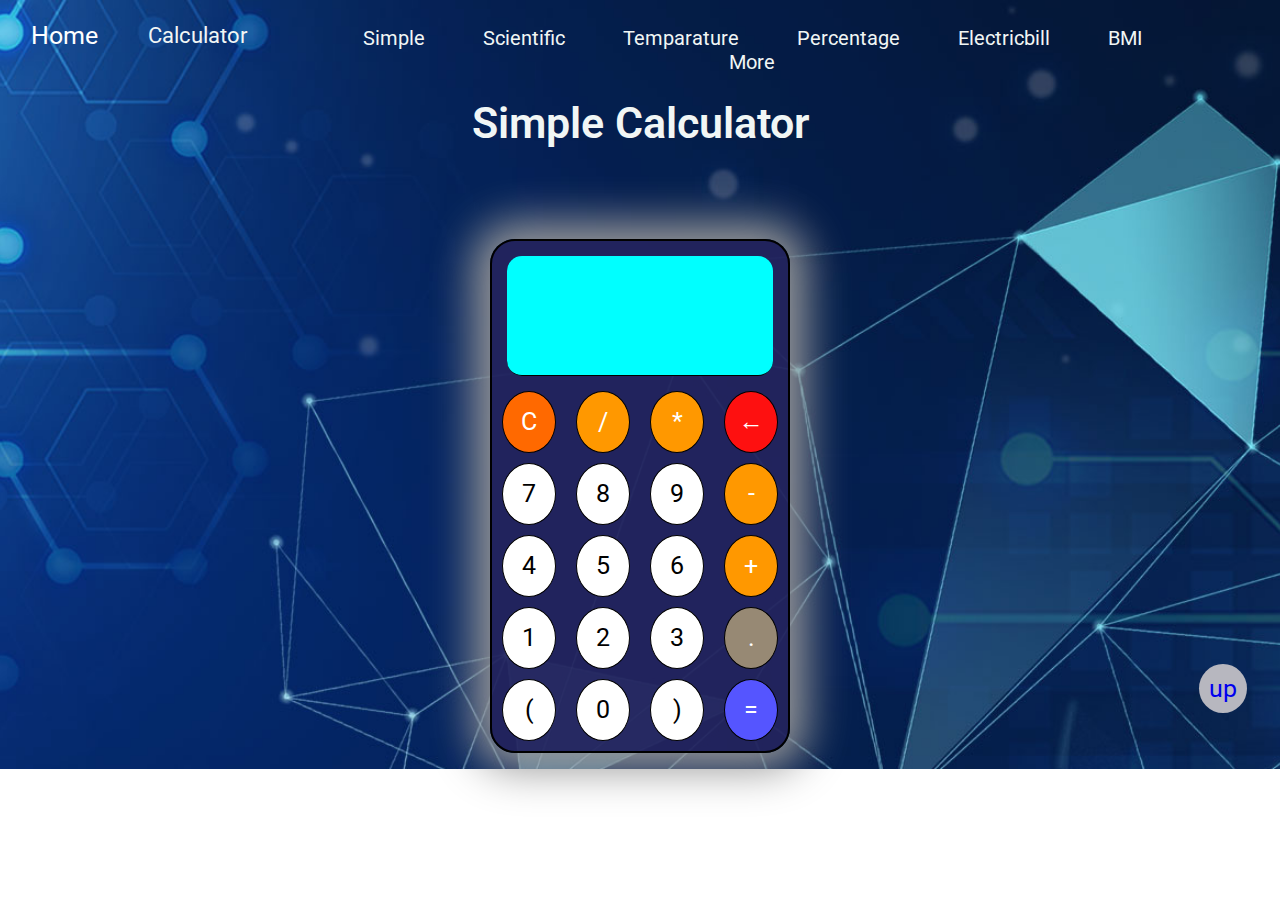
<file: Advanced_calci/Advanced_calci/simple.html>
<!DOCTYPE html>
<html>
    <head>
        <meta name="viewport" content="width=device-width, initial-scale=1.0">
        <link rel="stylesheet" href="https://cdnjs.cloudflare.com/ajax/libs/font-awesome/5.15.1/css/all.min.css" integrity="sha512-+4zCK9k+qNFUR5X+cKL9EIR+ZOhtIloNl9GIKS57V1MyNsYpYcUrUeQc9vNfzsWfV28IaLL3i96P9sdNyeRssA==" crossorigin="anonymous" referrerpolicy="no-referrer" />
        <link rel="stylesheet" href="simple.css">
    </head>
    <body>
        <div class="container" id="mainsection">
            <div class="navbar">
    
                <div class="logo">
                    <div>
                        <a href="#">
                            <!-- <img src="#" alt="logo" id="img-logo"> -->
                            <a href="index.html" class="text">&nbsp;&nbsp; Home</a>
                        </a>
                    </div>
                    <div class="text-logo">Calculator</div>
                </div>
    
                <nav>
                    <ul id="menuList">
                        <!-- <li class="links_ul_li"> -->
                        <li><a href="simple.html">Simple</a></li>
                        <li><a href="scientific.html">Scientific</a></li>
                        <li><a href="temparature.html">Temparature</a></li>
                        <li><a href="pc.html">Percentage</a></li>
                        <li><a href="electricbill.html">Electricbill</a></li>
                        <li><a href="bmi.html">BMI</a></li>
    
                        <li class="blck"><a href="age.html">Age</a></li>
                        <li class="blck"><a href="area.html">Area</a></li>
                        <li class="blck"><a href="volume.html">Volume</a></li>
                        <li class="blck"><a href="sic.html">Simple Interest Calci</a></li>
                        <li class="blck"><a href="cic.html">Compound Interest Calci</a></li>
                        <!-- <li><a href="#">Time</a></li> -->
                        <li>
                            <a href="#" class="more">More <i class="fas fa-caret-down"></i></a>
                            <ul class="dropdown">
                                <li><a href="age.html">Age</a></li>
                                <li><a href="area.html">Area</a></li>
                                <li><a href="volume.html">Volume</a></li>
                                <li><a href="sic.html">Simple Interest Calci</a></li>
                                <li><a href="cic.html">Compound Interest Calci</a></li>
    
                            </ul>
                        </li>
                       
                    </ul>
                </nav>
                <img src="menuimage2.jpg" class="menuicon images" onclick="togglemenu()">
            </div>
        </div>
    

        <!-- Simple Calculator -->
        <div class="simple-calci-conatiner" id="simplecalcisection">
            <div><a href="#simplecalcisection"  class="calci-heading">Simple Calculator</a></div>
            <div class="c-inner-container">
                <div id="display"></div>
                <div class="buttons">
                    <div class="button clear">C</div>
                    <div class="button f-m-s-a">/</div>
                    <div class="button f-m-s-a">*</div>
                    <div class="button bk">&larr;</div>
                    <div class="button">7</div>
                    <div class="button">8</div>
                    <div class="button">9</div>
                    <div class="button f-m-s-a">-</div>
                    <div class="button">4</div>
                    <div class="button">5</div>
                    <div class="button">6</div>
                    <div class="button f-m-s-a">+</div>
                    <div class="button">1</div>
                    <div class="button">2</div>
                    <div class="button">3</div>
                    <div class="button dot">.</div>
                    <div class="button">(</div>
                    <div class="button">0</div>
                    <div class="button">)</div>
                    <div id="equal" class="button">=</div>
                </div>
                
            </div>
            <p><a class="gotoup" href="#mainsection">up</a></p>
           
        </div>
        
        

        <script src="simple.js"></script>
        
    </body>
</html>
</file>
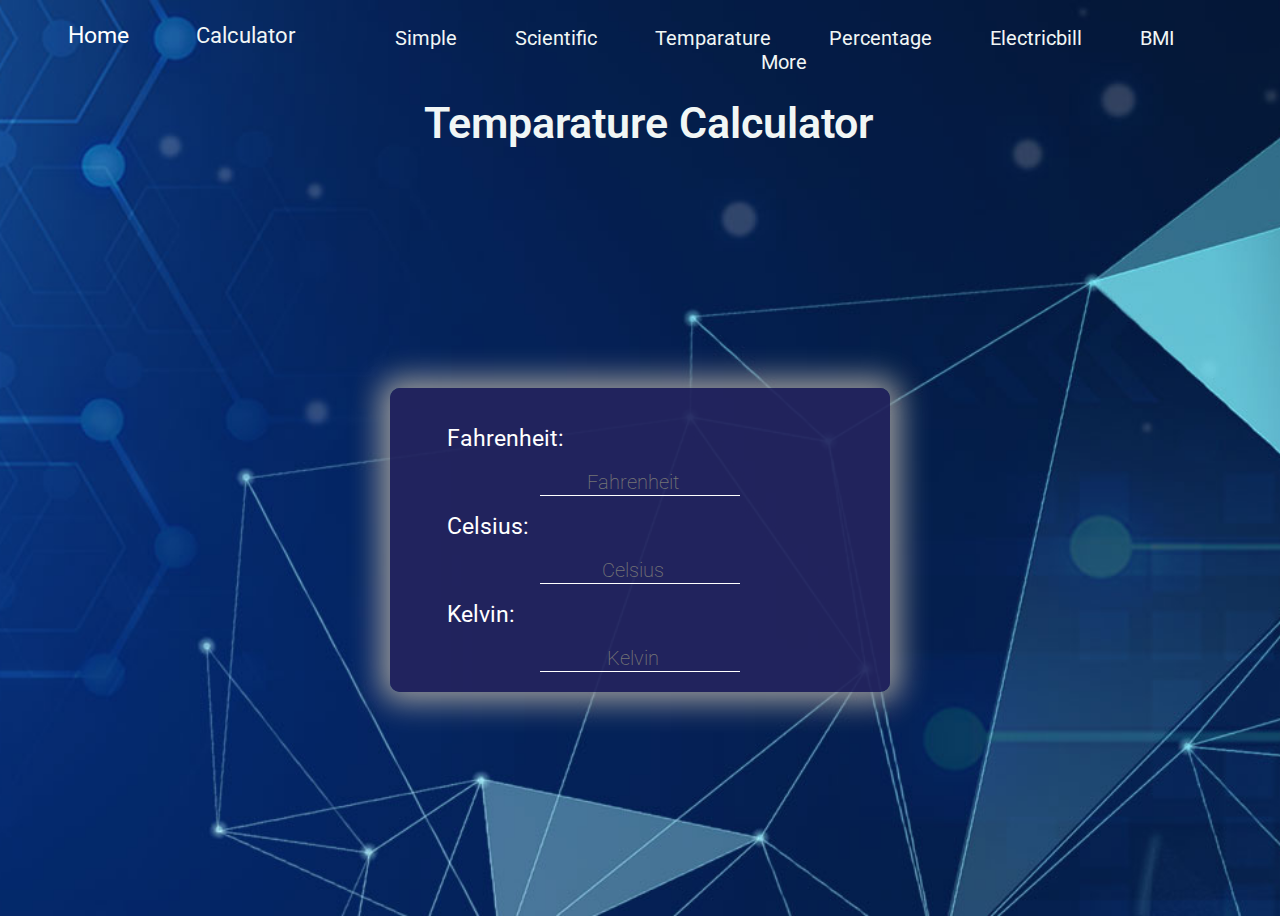
<file: Advanced_calci/Advanced_calci/temparature.html>
<!DOCTYPE html>
<html lang="en">
<head>
    <meta charset="UTF-8">
    <meta http-equiv="X-UA-Compatible" content="IE=edge">
    <meta name="viewport" content="width=device-width, initial-scale=1.0">
    <link rel="stylesheet" href="https://cdnjs.cloudflare.com/ajax/libs/font-awesome/5.15.1/css/all.min.css" integrity="sha512-+4zCK9k+qNFUR5X+cKL9EIR+ZOhtIloNl9GIKS57V1MyNsYpYcUrUeQc9vNfzsWfV28IaLL3i96P9sdNyeRssA==" crossorigin="anonymous" referrerpolicy="no-referrer" />
    <title>Temparature Calculator | Calculator</title>
    <link rel="stylesheet" href="temparature.css">
</head>
<body>
    <!-- Navigation Bar -->
    <div class="container" id="mainsection">
        <div class="navbar">

            <div class="logo">
                <div>
                    <a href="#">
                        <!-- <img src="#" alt="logo" id="img-logo"> -->
                        <a href="index.html" class="text">&nbsp;&nbsp; Home</a>
                    </a>
                </div>
                <div class="text-logo">Calculator</div>
            </div>

            <nav>
                <ul id="menuList">
                    <!-- <li class="links_ul_li"> -->
                    <li><a href="simple.html">Simple</a></li>
                    <li><a href="scientific.html">Scientific</a></li>
                    <li><a href="temparature.html">Temparature</a></li>
                    <li><a href="pc.html">Percentage</a></li>
                    <li><a href="electricbill.html">Electricbill</a></li>
                    <li><a href="bmi.html">BMI</a></li>

                    <li class="blck"><a href="age.html">Age</a></li>
                    <li class="blck"><a href="area.html">Area</a></li>
                    <li class="blck"><a href="volume.html">Volume</a></li>
                    <li class="blck"><a href="sic.html">Simple Interest Calci</a></li>
                    <li class="blck"><a href="cic.html">Compound Interest Calci</a></li>
                    <!-- <li><a href="#">Time</a></li> -->
                    <li>
                        <a href="#" class="more">More <i class="fas fa-caret-down"></i></a>
                        <ul class="dropdown">
                            <li><a href="age.html">Age</a></li>
                            <li><a href="area.html">Area</a></li>
                            <li><a href="volume.html">Volume</a></li>
                            <li><a href="sic.html">Simple Interest Calci</a></li>
                            <li><a href="cic.html">Compound Interest Calci</a></li>

                        </ul>
                    </li>
                   
                </ul>
            </nav>
            
            <img src="menuimage2.jpg" class="menuicon images" onclick="togglemenu()">
        </div>
    </div>

        <!-- ----Tepmarature---- -->

        <div class="heading">Temparature Calculator</div>
        <div class="calci">
            <p class="text" style="color: white;">Fahrenheit:</p>
            <input type="number" id="fahrenheit" placeholder="Fahrenheit">
            <p class="text" style="color: white;">Celsius:</p>
            <input type="number" id="celsius" placeholder="Celsius">
            <p class="text" style="color: white;">Kelvin:</p>
            <input type="number" id="kelvin" placeholder="Kelvin">
            
        </div>

        <script src="temparature.js"></script>
</body>
</html>
</file>
<file: Advanced_calci/Advanced_calci/index.css>
@import url('https://fonts.googleapis.com/css2?family=Roboto&display=swap');
.background{
    margin-top: -15px; 
    width: 70vw;
    height: 100vh;
    
}
*{
    box-sizing: border-box;
    scroll-behavior: smooth;
    font-family: "Roboto";
}


.logo{
    display: flex;
    justify-content: center;
    align-items: center;
    margin: 5px;
    font-size: 17px;
   
}
.text{
    text-decoration: none;
    font-size: 21px;
}
.text-logo{
    margin: 10px;
    margin-left: 50px;
    font-size: 22px;
    color:#564fcc;
}

.container{
    width: 100%;
    box-sizing: border-box;
   
    
}
.navbar{
    
    width: 100%;
    display: flex;
    align-items: center;
    /* background-color: aqua;  */
}



nav{
    
    margin-top:10px ; 
    margin-right: 40px;
    flex:1;
    text-align: center;
} 
nav ul li{
    padding-left: 12px;
    padding-right: 12px;
    list-style: none;
    display:inline-block;
    position: relative;
    margin-right: 17px;
   
    font-size: 21px;
}
nav ul li a{
    text-decoration: none;
    color: #564fcc;
}
nav ul li a:hover{
    color: rgb(62, 25, 161);
    font-weight: 800;
}

.menu{
    width: 25px;
    height: 2px;
    background-color: rgba(6, 6, 80, 0.862);
    margin: 6px 0;
    display: none;
    
}
.images{
    width: 30px;
    height: 30px;
}
ul li ul.dropdown ul{
    display: block;
}
ul li ul.dropdown{
    width: 100%;
    position: absolute;
    right: 98px;
    
    display: none;
}

ul li:hover ul.dropdown{
    display:block;
}

ul li ul li{
    padding-top: 20px;
    padding-bottom: 5px;
    width:238px;
    background-color:white;
}
.blck{
    display: none;
}


.menuicon{
    cursor: pointer;
    display: none;
    width:50px;
    height: 50px;
   
}
.About{
    float: right;
    margin-top: -14px;
    color: #564fcc;
    font-size: 21px;
}




@media only screen and (max-width:1260px){
    nav{
        text-align: center;    
    }   
    nav ul{
        width: 100%;
        background: linear-gradient(#9b54ff,#575dff);
        position: absolute;
        top: 75px;
        right: 0;
        z-index: 2;
    }
    nav ul li{
        display: block;
        margin-top: 10px;
        margin-bottom: 10px;
    }
    nav ul li a{
        color: #fff;
    }
    .menuicon{
        margin-top: -1px;
        margin-right: 10px;
        display: block;
        
    } 
    .menu{
        margin-right: 15px;
        display: block;
        cursor: pointer;
    }
    #menuList{
        overflow: hidden;
        transition: 0.5s;
    }
    .more{
        display: none;
    }
    .blck{
        display: block;
    }
    .About{
        float: right;
        margin-top: 12px;
        color: #564fcc;
        font-size: 22px;
    }


}
</file>
<file: Advanced_calci/Advanced_calci/about.css>
@import url('https://fonts.googleapis.com/css2?family=Roboto&display=swap');
*{
    font-family:"Sans-serif";
}

body{
    background-color: navajowhite; 
    /* background-color: rgb(33, 27, 27); */

}
.arrow{
    margin-left: 15px;
    font-size: 35px;
    float: left;
    text-decoration: none;
}
.heading1{
    margin-left:  40%;
    font-family: serif;
    color: blue;
}



.person{
    display: flex;
    flex-direction: row;
    justify-content: center;
    padding: 20px;
    /* background: linear-gradient(rgb(207, 83, 0),rgb(34, 30, 30)); */
    /* background-color: rgb(108, 22, 22); */
    background-image:url("backimg.jpg");
    background-size: 350px;
    background-repeat: no-repeat;
    
    margin: 25px;
    width: 320px;
}
.detailes{
    border-radius: 10px;
    
    /* background-color: black; */
    color: white;
    width: 270px;
    margin-left: 2px;
    padding-left: 25px;
}
.image2{
    border-radius: 50%;
}

.name{
    color:#FE982C;
    padding-left: 40px;
    padding-top: -20px;
    font-size: 22px;
}
.name2{
    color:#FE982C;
    padding-left: 17px;
    padding-top: -20px;
    font-size: 22px;
}
.rolec{
    padding-left: 60px;
    font-size: 17px;
}
.roled{
    padding-left: 16px;
    font-size: 17px;
}
.roledid{
    padding-left: 50px;
}

.mail{
    text-decoration: none;
    color: white;
    padding-left: 10px;
}
.meghana{
    margin-top: 30px;
    margin-left: 7px;
    padding-left: 10px;
    padding-top: 5px;
    width: 130px;
    height: 115px;
}
.karuna{
    margin-top: 30px;
    margin-left: 7px;
    padding-left: 10px;
    padding-top: 5px;
    width: 130px;
    height: 115px;
}
.navya{
    margin-top: 15px;
    margin-left: 4px;
    padding-top: 5px;
    width: 150px;
    height: 130px;
}
.chithra{
    margin-top: 30px;
    margin-left: 7px;
    padding-left: 2px;
    padding-top: 5px;
    width: 130px;
    height: 115px;
}
.akhil{
    margin-top: 30px;
    margin-left: 7px;
    padding-left: 10px;
    padding-top: 5px;
    width: 130px;
    height: 115px;
}
.privacy{
    font-size:20px;
    text-decoration: none;
    margin-left: 15px;
}


.contact{
    text-decoration: none;
    font-size: 20px;
    margin-left: 10px;
    
}
.c1{
    margin-left: 100px;
}
.copyrights{
    font-size: 17px;
    margin-right: 6%;
}
.down{
    display: flex;
    justify-content: center;
    margin: 10px;
    margin-left: 5%;
    margin-right: 5%;
    font-size: 19px;
}

@media only screen and (min-width:701px){
    .row2{
        display: flex;
        flex-direction: row;
        justify-content: center;
    }
    .row1{
        display: flex;
        flex-direction: row;
        justify-content: center;

    }
    .downsection{
        display: flex;
        flex-direction: row;
        justify-content: space-between;
        margin-top: 10px;
    }
}


@media only screen and (max-width:1000px){
    .person{
        display: flex;
        flex-direction: row;
        justify-content: space-between;
        padding: 20px;
        margin: 1.2rem;
        margin-left: 2rem;
    }
    .c1{
        float: left;
        margin-left: 60px;
        margin-top: 20px;
    }
    .copyrights{
        float: right;
    }
    .heading1{
        margin-left:  20%;
    }
}
</file>
<file: Advanced_calci/Advanced_calci/age.css>
@import url('https://fonts.googleapis.com/css2?family=Roboto&display=swap');

*{
    box-sizing: border-box;
    scroll-behavior: smooth;
    font-family: "Roboto";
}
body{
  
    background-image: url("mainbg2.jpg");
    background-size: cover;
    background-repeat: no-repeat;
    background-position: center;
    width: 100vw;
    height: 100vh;
    /* background-attachment: fixed; */
}

.logo{
    display: flex;
    justify-content: center;
    align-items: center;
    margin: 5px;
    color: #F1F6F5;
}
.text{
    color: rgb(255, 255, 255);
    font-size: 25px;
    text-decoration: none;
}
.text-logo{
    margin: 10px;
    margin-left: 50px;
    font-size: 22px;
}


.container{
    width: 100%;
    box-sizing: border-box;
}
.navbar{
    
    width: 100%;
    display: flex;
    align-items: center;
}


nav{
    
    margin-top:-19px ; 
    margin-right: 40px;
    flex:1;
    text-align: center;
} 
nav ul li{
    padding-left: 12px;
    padding-right: 12px;
    list-style: none;
    display:inline-block;
    position: relative;
    margin-right: 30px;
    
}
nav ul li a{
    font-size: 20px;
    text-decoration: none;
    color: #F1F6F5;
}
nav ul li a:hover{
    color: #ffffff;
    font-weight: 800;
}


ul li ul.dropdown ul{
    display: block;
}
ul li ul.dropdown{
    width: 100%;
    position: absolute;
    right: 98px;
    
    display: none;
}

ul li:hover ul.dropdown{
    display:block;
}

ul li ul li{
    padding-top: 20px;
    padding-bottom: 5px;
    width:238px;
    background-color: rgba(30, 18, 128, 0.843);
}
.blck{
    display: none;
}
ul li ul li a{
    color: white;
    font-size: 20px;
    font-weight: bold;
}
ul li ul li a:hover{
    font-weight: 800;
}
.menuicon{
    cursor: pointer;
    display: none;
    width:50px;
    height: 50px;
   
}




   * {
       box-sizing: border-box;
   }
   .heading{
        display: flex;
        align-items: center;
        justify-content: center;
        margin-top: 1.0rem;
        font-size: 2.7rem;
        font-weight: 600;
        padding-top: 15px;
        color:#F1F6F5 ;
    }
   .container2{
        width: 500px;
        color: white;
        position: absolute;
        top: 60%;
        left: 50%;
        background-color: rgba(36, 36, 94, 0.928);
        transform: translate(-50%, -50%);
        padding: 10px;
        border-radius: 10px;
        box-shadow: 0 0 30px 10px rgba(153, 153, 153, 1);
   }
   .base {
       width: 100%;
       margin: 0;
       overflow: hidden;
       display: block;
       float: none;
   } 
   .block {
       width: 130px;
       padding: 5px 20px;
       margin-left: 15px;
   }
   .base h4 {
       font-size: 30px;
       text-align: center;
       font-family: sans-serif;
       font-weight: normal;
       margin-top: 2px;
       color: white;
   }
   .title {
       font-size: 20px;
       text-align: left;
       font-family: sans-serif;
       font-weight: normal;
       line-height: 0.5;
       letter-spacing: 0.5px;
       word-spacing: 2.7px;
       color: white;
   }
   input[type="text"] {
       width: 140px;
       margin: auto;
       outline: none;
       min-height: 50px;
       border: 1px solid #1073d0;
       padding: 12px;
       background-color: #f7f7f7;
       border-radius: 2px;
       
       font-size: 17px;
       border-radius: 15px;
   }
   input[type="text"]:focus {
       background-color: #ffffff;
       border: 1px;
       border-radius: 15px;
       border: 3px solid #1073d0;
       outline: none;
   }
   
   
   #age {
        margin-top: -5px;
       display: block;
       padding: 10px;
       padding-bottom: 20px;
       overflow: hidden;
       font-family: verdana;
       font-size: 18px;
       font-weight: normal;
       line-height: 1.5;
       color: yellow;
   }

   .button2{
    margin-top: -20px;
        text-align: center;
        padding-top: 2%;
        padding-bottom: 2%;
        padding-left: 1.5%;
        padding-right: 1.5%;
        background-color: blueviolet;
        color: white;
        border: none;
        width: 30%;
        cursor: pointer;
        font-weight: bold;
        border-radius: 15px;
        margin-left: 10rem;
        /* margin-top: 3rem; */
    }
    .button2:hover{
        box-shadow: 1px 1px 10px white;
    }
    






















           /* -----Resposive------ */

@media only screen and (max-width:1270px){
    nav{
        text-align: center; 
            
    }   
    nav ul{
        width: 100%;
        /* background: linear-gradient(black,blue); */
        background: linear-gradient(rgb(79, 79, 206),black);
        position: absolute;
        top: 75px;
        right: 0;
        z-index: 2;
        /* background: transparent; */
    }
    nav ul li{
        display: block;
        margin-top: 10px;
        margin-bottom: 10px;
    }
    nav ul li a{
        color: white;
        font-family: "Roboto";
    }
    nav ul li a:hover{
        color:white;
        font-weight: 800;
    }
    .menuicon{
        margin-top: -1px;
        margin-right: 30px;
        display: block;
    
    }
    #menuList{
        overflow: hidden;
        transition: 0.5s;
    }
    
    .more{
        display: none;
    }
    .blck{
        display: block;
    }
    
}





@media only screen and (max-width:600px){
    .container2{
        width: 350px;
        position: absolute;
        top: 65%;
        left: 50%;
    }
    .block {
        display: flex;
        flex-direction: row;
        justify-content: center;
        width: 130px;
        padding: 5px 20px;
        padding-left: 120px;
        margin-left: 80px;
        margin: 25px;
        
    }
    .button2{
       margin-left: 7.5rem;
    }
    .heading{
        font-size: 30px;
    }
    #age{
        font-size: 17px;
    }

}

@media only screen and (min-width:601px){
    .block {
        display: inline-block;
    }
    #age {
       
        margin-left: 2.3rem;
    }
    
}
</file>
<file: Advanced_calci/Advanced_calci/area.css>
@import url('https://fonts.googleapis.com/css2?family=Roboto&display=swap');

*{
    box-sizing: border-box;
    scroll-behavior: smooth;
    font-family: "Roboto";
}
body{
  
    background-image: url("mainbg2.jpg");
    width: 100vw;
    height: 100vh;
    background-size: cover;
    background-repeat: no-repeat;
    background-position: center;
    /* background-attachment: fixed; */
}

.logo{
    display: flex;
    justify-content: center;
    align-items: center;
    margin: 5px;
    color: #F1F6F5;
}
.text{
    color: rgb(255, 255, 255);
    font-size: 15px;
    text-decoration: none;
}
.text-logo{
    margin: 10px;
    margin-left: 50px;
    font-size: 22px;
   
}


.container{
    width: 100%;
    box-sizing: border-box;
}
.navbar{
    
    width: 100%;
    display: flex;
    align-items: center;
}


nav{
    
    margin-top:-19px ; 
    margin-right: 40px;
    flex:1;
    text-align: center;
} 
nav ul li{
    padding-left: 12px;
    padding-right: 12px;
    list-style: none;
    display:inline-block;
    position: relative;
    margin-right: 30px;
    
}
nav ul li a{
    font-size: 20px;
    text-decoration: none;
    color: #F1F6F5;
}
nav ul li a:hover{
    color: #ffffff;
    font-weight: 800;
}


ul li ul.dropdown ul{
    display: block;
}
ul li ul.dropdown{
    width: 100%;
    position: absolute;
    right: 98px;
    
    display: none;
}

ul li:hover ul.dropdown{
    display:block;
}

ul li ul li{
    padding-top: 20px;
    padding-bottom: 5px;
    width:238px;
    background-color: rgba(30, 18, 128, 0.843);
}
.blck{
    display: none;
}
ul li ul li a{
    color: white;
    font-size: 20px;
    font-weight: bold;
}
ul li ul li a:hover{
    font-weight: 800;
}
.menuicon{
    cursor: pointer;
    display: none;
    width:50px;
    height: 50px;
   
}


/* ----Area---- */

.heading{
    display: flex;
    align-items: center;
    justify-content: center;
    margin-top: 1.0rem;
    font-size: 2.7rem;
    font-weight: 600;
    color:#F1F6F5 ;
}


h2{
    font-size: 30px;
    font-weight: 600;
    text-align: center;
    margin: 15px;
}
#result{
    color: yellow;
}
#btn{
    
    margin-top: 10px;
    border: none;
    color: #fff;
    background-color: blueviolet;
    width: 150px;
    padding: 10px;
    border-radius: 30px;
    outline: none; 
    cursor: pointer;
}
#btn:hover{
    box-shadow: 1px 1px 10px #ffffff;
}
.mainlabel{
    display: flex;
    align-items: center;
    justify-content: center;
    margin-top: 1.2rem;
    font-size: 1.5rem;
    font-weight: 600;
}
.mainselector{
    width:150px; 
    height: 30px; 
    background-color: white; 
    border: 1; 
    font-size: 17px; 
    margin-left: 15px;
}

.mainselector:hover {
    cursor:pointer;
}

.mainselector option {
    background-color: white;
}

.shape{
    display: none;
    color: white;
    background-color: rgba(36, 36, 94, 0.928);
    box-shadow: 0 0 20px 10px rgba(153, 153, 153, 1);
    width: 500px;
    padding: 20px;
    position: absolute;
    top: 69%;
    left: 50%;
    transform: translate(-50%, -50%);
    font-size: 1.3rem;
    
}
.text{
    text-align: left;
    font-size: 20px;
    /* margin-left: 150px; */
    margin: 17px;
}

.takinginput{
    color: #ffffff;
    text-align: center;
    outline: none;
    border: none;
    font-size: 20px;
    font-weight: 200;
    background: none;
    border-bottom: 1px solid white;
    width: 200px;
    margin-left: 3rem;
}
.takinginput:focus{
    border-bottom: 2px solid white;
    width: 300px;
    transition: 0.5s;
}

.btn{
    padding-top: 2%;
    padding-bottom: 2%;
    padding-left: 1.5%;
    padding-right: 1.5%;
    background-color: blueviolet;
    color: white;
    border: none;
    width: 30%;
    cursor: pointer;
    font-weight: bold;
    border-radius: 15px;
    margin-left: 8rem;
}
.btn:hover{
    box-shadow: 1px 1px 10px white;
}











@media only screen and (max-width:1230px){
    nav{
        text-align: center; 
            
    }   
    nav ul{
        width: 100%;
        /* background: linear-gradient(black,blue); */
        background: linear-gradient(rgb(79, 79, 206),black);
        position: absolute;
        top: 75px;
        right: 0;
        z-index: 2;
        /* background: transparent; */
    }
    nav ul li{
        display: block;
        margin-top: 10px;
        margin-bottom: 10px;
    }
    nav ul li a{
        color: white;
        font-family: "Roboto";
    }
    nav ul li a:hover{
        color:white;
        font-weight: 800;
    }
    .menuicon{
        margin-top: -1px;
        margin-right: 30px;
        display: block;
    
    }
    #menuList{
        overflow: hidden;
        transition: 0.5s;
    }  
    .more{
        display: none;
    }
    .blck{
        display: block;
    }
    
}


















@media only screen and (max-width:600px){
    .shape{
        width: 350px;

    }
    .heading{
        font-size: 30px;
        
    }
    .takinginput{
        margin-left: 1rem;
    }
    .takinginput:focus{
        border-bottom: 2px solid #341f97;
        width: 250px;
        transition: 0.5s;
    }
    .btn{
        margin-left: 6rem;
    }
}
</file>
<file: Advanced_calci/Advanced_calci/bmi.css>
@import url('https://fonts.googleapis.com/css2?family=Roboto&display=swap');

*{
    box-sizing: border-box;
    scroll-behavior: smooth;
    font-family: "Roboto";
}
body{
  
    background-image: url("mainbg2.jpg");
    background-size: cover;
    background-repeat: no-repeat;
    background-position: center;
    width: 100vw;
    height: 100vh;
    /* background-attachment: fixed; */
}

.logo{
    display: flex;
    justify-content: center;
    align-items: center;
    margin: 5px;
    color: #F1F6F5;
}
.text{
    color: rgb(255, 255, 255);
    font-size: 25px;
    text-decoration: none;
}
.text-logo{
    margin: 10px;
    margin-left: 50px;
    font-size: 22px;
}


.container{
    width: 100%;
    box-sizing: border-box;
    
}
.navbar{
    
    width: 100%;
    display: flex;
    align-items: center;
}


nav{
    
    margin-top:-19px ; 
    margin-right: 40px;
    flex:1;
    text-align: center;
} 
nav ul li{
    padding-left: 12px;
    padding-right: 12px;
    list-style: none;
    display:inline-block;
    position: relative;
    margin-right: 30px;
    
}
nav ul li a{
    font-size: 20px;
    text-decoration: none;
    color: #F1F6F5;
}
nav ul li a:hover{
    color: #ffffff;
    font-weight: 800;
}


ul li ul.dropdown ul{
    display: block;
}
ul li ul.dropdown{
    width: 100%;
    position: absolute;
    right: 98px;
    
    display: none;
}

ul li:hover ul.dropdown{
    display:block;
}

ul li ul li{
    padding-top: 20px;
    padding-bottom: 5px;
    width:238px;
    background-color: rgba(30, 18, 128, 0.843);
}
.blck{
    display: none;
}
ul li ul li a{
    color: white;
    font-size: 20px;
    font-weight: bold;
}
ul li ul li a:hover{
    font-weight: 800;
}
.menuicon{
    cursor: pointer;
    display: none;
    width:50px;
    height: 50px;
   
}





/* BMI Calculator */
.heading{
    display: flex;
    align-items: center;
    justify-content: center;
    margin-top: 2.2rem;
    font-size: 2.7rem;
    font-weight: 600;
    color:#F1F6F5 ;
}
/* Calculator */
.calci{
    color: white;
    width: 500px;
    position: absolute;
    top: 60%;
    left: 50%;
    background-color: rgba(36, 36, 94, 0.928);
    transform: translate(-50%, -50%);
    padding: 20px;
    border-radius: 10px;
    box-shadow: 0 0 40px 15px rgba(153, 153, 153, 1);
}
h2{
    font-size: 30px;
    font-weight: 600;
    text-align: center;
    margin: 15px;
}
.text{
    text-align: left;
    /* margin-left: 150px; */
    margin: 17px;
}
#w, #h{
    margin-left: 15%;
    color: white;
    text-align: center;
    font-size: 20px;
    font-weight: 200;
    outline: none;
    border: none;
    background: none;
    border-bottom: 1px solid #ffffff;
    width: 200px;
    /* margin: 17px;  */
}
#w:focus, #h:focus{
    border-bottom: 2px solid #ffffff;
    width: 300px;
    transition: 0.5s;
}
#result{
    font-size: 20px;
    color: yellow;
}
#btn{
    font-family: inherit;
    margin-top: 10px;
    border: none;
    color: #fff;
    background-color: blueviolet;
    width: 150px;
    padding: 10px;
    border-radius: 30px;
    outline: none; 
    cursor: pointer;
    margin-left: 30%;
}
#btn:hover{
    box-shadow: 1px 1px 10px white;
}
#info{
    font-size: 12px;
    font-family: inherit;
}








/*            --Responsive--                */

@media only screen and (max-width:1260px){
    nav{
        text-align: center; 
            
    }   
    nav ul{
        width: 100%;
        /* background: linear-gradient(black,blue); */
        background: linear-gradient(rgb(79, 79, 206),black);
        position: absolute;
        top: 75px;
        right: 0;
        z-index: 2;
        /* background: transparent; */
    }
    nav ul li{
        display: block;
        margin-top: 10px;
        margin-bottom: 10px;
    }
    nav ul li a{
        color: white;
        font-family: "Roboto";
    }
    nav ul li a:hover{
        color:white;
        font-weight: 800;
    }
    .menuicon{
        margin-top: -1px;
        margin-right: 30px;
        display: block;
    
    }
    #menuList{
        overflow: hidden;
        transition: 0.5s;
    }
    .more{
        display: none;
    }
    .blck{
        display: block;
    }
    #btn{
        margin-left: 23%;
    }
    #result{
        font-size: 18px;
    }
}



@media only screen and (max-width:600px){
    .calci{
        width: 350px;

    }
    .heading{
        font-size: 30px;
        margin-top: 2.7rem;
    }
    h2{
        font-size: 20px;
    }
    #w:focus, #h:focus{
        border-bottom: 2px solid #341f97;
        width: 230px;
        transition: 0.5s;
    }
}
</file>
<file: Advanced_calci/Advanced_calci/cic.css>
@import url('https://fonts.googleapis.com/css2?family=Roboto&display=swap');

*{
    box-sizing: border-box;
    scroll-behavior: smooth;
    font-family: "Roboto";
}
body{
  
    background-image: url("mainbg2.jpg");
    background-size: cover;
    width: 100vw;
    height: 100vh;
    background-repeat: no-repeat;
    background-position: center;
    /* background-attachment: fixed; */
}


.logo{
    display: flex;
    justify-content: center;
    align-items: center;
    margin: 5px;
    color: #F1F6F5;
}
.text{
    color: rgb(255, 255, 255);
    font-size: 25px;
    text-decoration: none;
}
.text-logo{
    margin: 10px;
    margin-left: 50px;
    font-size: 22px;
}


.container{
    width: 100%;
    box-sizing: border-box;
}
.navbar{
    
    width: 100%;
    display: flex;
    align-items: center;
}


nav{
    
    margin-top:-19px ; 
    margin-right: 40px;
    flex:1;
    text-align: center;
} 
nav ul li{
    padding-left: 12px;
    padding-right: 12px;
    list-style: none;
    display:inline-block;
    position: relative;
    margin-right: 30px;
    
}
nav ul li a{
    font-size: 20px;
    text-decoration: none;
    color: #F1F6F5;
}
nav ul li a:hover{
    color: #ffffff;
    font-weight: 800;
}


ul li ul.dropdown ul{
    display: block;
}
ul li ul.dropdown{
    width: 100%;
    position: absolute;
    right: 98px;
    
    display: none;
}

ul li:hover ul.dropdown{
    display:block;
}

ul li ul li{
    padding-top: 20px;
    padding-bottom: 5px;
    width:238px;
    background-color: rgba(30, 18, 128, 0.843);
}
.blck{
    display: none;
}
ul li ul li a{
    color: white;
    font-size: 20px;
    font-weight: bold;
}
ul li ul li a:hover{
    font-weight: 800;
}
.menuicon{
    cursor: pointer;
    display: none;
    width:50px;
    height: 50px;
   
}





/* CIC Calculator */
.heading{
    display: flex;
    align-items: center;
    justify-content: center;
    margin-top: 2.2rem;
    font-size: 2.7rem;
    font-weight: 600;
    color:#F1F6F5 ;
}
.calci{
    width: 500px;
    position: absolute;
    top: 68%;
    left: 50%;
    background-color: rgba(36, 36, 94, 0.928);
    color: white;
    transform: translate(-50%, -50%);
    padding: 20px;
    border-radius: 10px;
    box-shadow: 0 0 40px 15px rgba(153, 153, 153, 1);
}
h2{
    font-size: 30px;
    font-weight: 600;
    text-align: center;
    margin: 15px;
}
.text{
    text-align: left;
    /* margin-left: 150px; */
    margin: 17px;
}
#amount, #rate,#time{
    color: #ffffff;
    text-align: center;
    font-size: 20px;
    font-weight: 200;
    outline: none;
    border: none;
    background: none;
    border-bottom: 1px solid #ffffff;
    width: 200px;
    margin-left: 20%;
}
#amount:focus,#rate:focus,#time:focus{
    border-bottom: 2px solid #ffffff;
    width: 280px;
    transition: 0.5s;
}
#result{
    font-size: 19px;
    color: yellow;
}
#btn{
    font-family: inherit;
    margin-top: 10px;
    border: none;
    color: #fff;
    background-color: blueviolet;
    width: 150px;
    padding: 10px;
    border-radius: 30px;
    outline: none; 
    cursor: pointer;
    margin-left: 7.5rem;
}
#btn:hover{
    box-shadow: 1px 1px 10px #ffffff;
}
#info{
    font-size: 12px;
    font-family: inherit;
}









/*            --Responsive--                */

@media only screen and (max-width:1260px){
    nav{
        text-align: center; 
            
    }   
    nav ul{
        width: 100%;
        background: linear-gradient(rgb(79, 79, 206),black);
        position: absolute;
        top: 75px;
        right: 0;
        z-index: 2;
        /* background: transparent; */
    }
    nav ul li{
        display: block;
        margin-top: 10px;
        margin-bottom: 10px;
    }
    nav ul li a{
        color: white;
        font-family: "Roboto";
    }
    nav ul li a:hover{
        color:white;
        font-weight: 800;
    }
    .menuicon{
        margin-top: -1px;
        margin-right: 30px;
        display: block;
    
    }
    #menuList{
        overflow: hidden;
        transition: 0.5s;
    }
    .more{
        display: none;
    }
    .blck{
        display: block;
    }
    
    
}



@media only screen and (max-width:600px){
    .calci{
        width: 350px;

    }
    .heading{
        font-size: 30px;
        margin-top: 2.7rem;
    }
    h2{
        font-size: 20px;
    }
    #amount,#rate,#time{
        width: 170px;
    }
    #amount:focus,#rate:focus,#time:focus{
        border-bottom: 2px solid #341f97;
        width: 180px;
        transition: 0.5s;
    }
    #btn{
        margin-left: 4rem;
    }
}
</file>
<file: Advanced_calci/Advanced_calci/electricbill.css>
@import url('https://fonts.googleapis.com/css2?family=Roboto&display=swap');

*{
    box-sizing: border-box;
    scroll-behavior: smooth;
    font-family: "Roboto";
}
body{
  
    background-image: url("mainbg2.jpg");
    width: 100vw;
    height: 110vh;
    background-size: cover;
    background-repeat: no-repeat;
    background-position: center; 
    
    /* background-attachment: fixed; */
}

.logo{
    display: flex;
    justify-content: center;
    align-items: center;
    margin: 5px;
    color: #F1F6F5;
}
.text{
    color: rgb(255, 255, 255);
    font-size: 25px;
    text-decoration: none;
}
.text-logo{
    margin: 10px;
    margin-left: 50px;
    font-size: 22px;
}


.container{
    width: 100%;
    box-sizing: border-box;
}
.navbar{
    
    width: 100%;
    display: flex;
    align-items: center;
}


nav{
    
    margin-top:-19px ; 
    margin-right: 40px;
    flex:1;
    text-align: center;
} 
nav ul li{
    padding-left: 12px;
    padding-right: 12px;
    list-style: none;
    display:inline-block;
    position: relative;
    margin-right: 30px;
    
}
nav ul li a{
    font-size: 20px;
    text-decoration: none;
    color: #F1F6F5;
}
nav ul li a:hover{
    color: #ffffff;
    font-weight: 800;
}


ul li ul.dropdown ul{
    display: block;
}
ul li ul.dropdown{
    width: 100%;
    position: absolute;
    right: 98px;
    
    display: none;
}

ul li:hover ul.dropdown{
    display:block;
}

ul li ul li{
    padding-top: 20px;
    padding-bottom: 5px;
    width:238px;
    background-color: rgba(30, 18, 128, 0.843);
}
.blck{
    display: none;
}
ul li ul li a{
    color: white;
    font-size: 20px;
    font-weight: bold;
}
ul li ul li a:hover{
    font-weight: 800;
}
.menuicon{
    cursor: pointer;
    display: none;
    width:50px;
    height: 50px;
   
}


/* ElectricBill */

.heading{
    display: flex;
    align-items: center;
    justify-content: center;
    margin-top: 2.2rem;
    font-size: 2.7rem;
    font-weight: 600;
    color:#F1F6F5 ;
}
.calci{
    width: 500px;
    position: absolute;
    top: 69%;
    left: 50%;
    background-color: rgba(36, 36, 94, 0.928);
    transform: translate(-50%, -50%);
    padding: 20px;
    border-radius: 10px;
    box-shadow: 1px 1px 20px #ee5253;
    box-shadow: 0 0 30px 10px rgba(153, 153, 153, 1);
    text-align: center;
    color: white;
}
h2{
    font-size: 30px;
    font-weight: 600;
    text-align: center;
    margin: 15px;
}
.text{
    text-align: left;
    font-size: 20px;
    /* margin-left: 150px; */
    margin: 17px;
}
.text2{

    width:150px; 
    height: 30px; 
    background-color: white; 
    border: 1; 
    font-size: 15px; 
    margin-left: 15px;
}
#first, #second,#third{
    color: white;
    text-align:center;
    outline: none;
    border: none;
    font-size: 20px;
    font-weight: 200;
    background: none;
    border-bottom: 1px solid white;
    width: 200px;
    
}
#first:focus,#second:focus,#third:focus{
    border-bottom: 2px solid white;
    width: 300px;
    transition: 0.5s;
}
#result{
    color: yellow;
}
#btn{
    font-family: inherit;
    margin-top: 10px;
    border: none;
    color: #fff;
    background-color: blueviolet;
    width: 150px;
    padding: 10px;
    border-radius: 30px;
    outline: none; 
    cursor: pointer;
}
#btn:hover{
    box-shadow: 1px 1px 10px #ffffff;
}
#info{
    font-size: 12px;
    font-family: inherit;
}





















/*            --Responsive--                */

@media only screen and (max-width:1270px){
    nav{
        text-align: center; 
            
    }   
    nav ul{
        width: 100%;
        /* background: linear-gradient(black,blue); */
        background: linear-gradient(rgb(79, 79, 206),black);
        position: absolute;
        top: 75px;
        right: 0;
        z-index: 2;
        /* background: transparent; */
    }
    nav ul li{
        display: block;
        margin-top: 10px;
        margin-bottom: 10px;
    }
    nav ul li a{
        color: white;
        font-family: "Roboto";
    }
    nav ul li a:hover{
        color:white;
        font-weight: 800;
    }
    .menuicon{
        margin-top: -1px;
        margin-right: 30px;
        display: block;
    
    }
    #menuList{
        overflow: hidden;
        transition: 0.5s;
    }
    
    .more{
        display: none;
    }
    .blck{
        display: block;
    }
    
}




@media only screen and (max-width:600px){
    .calci{
        width: 350px;

    }
    .heading{
        font-size: 30px; 
    }
    h2{
        font-size: 20px;
    }
    #first:focus,#second:focus,#third:focus{
        border-bottom: 2px solid #341f97;
        width: 250px;
        transition: 0.5s;
    }
}
</file>
<file: Advanced_calci/Advanced_calci/pc.css>
@import url('https://fonts.googleapis.com/css2?family=Roboto&display=swap');

*{
    box-sizing: border-box;
    scroll-behavior: smooth;
    font-family: "Roboto";
}
body{
  
    background-image: url("mainbg2.jpg");
    background-size: cover;
    background-repeat: no-repeat;
    background-position: center;
    width: 100vw;
    height: 100vh;
    /* background-attachment: fixed; */
}

.logo{
    display: flex;
    justify-content: center;
    align-items: center;
    margin: 5px;
    color: #F1F6F5;

}
.text{
    color: rgb(255, 255, 255);
    font-size: 25px;
    text-decoration: none;
}
.text-logo{
    margin: 10px;
    margin-left: 50px;
    font-size: 22px;
    
}


.container{
    width: 100%;
    box-sizing: border-box;
    /* overflow: hidden; */
    /* background: linear-gradient(rgb(57, 122, 149),rgb(62, 171, 198)); */
}
.navbar{
    
    width: 100%;
    display: flex;
    align-items: center;
}


nav{
    
    margin-top:-19px ; 
    margin-right: 40px;
    flex:1;
    text-align: center;
} 
nav ul li{
    padding-left: 12px;
    padding-right: 12px;
    list-style: none;
    display:inline-block;
    position: relative;
    margin-right: 30px;
    
}
nav ul li a{
    font-size: 20px;
    text-decoration: none;
    color: #F1F6F5;
}
nav ul li a:hover{
    color: #ffffff;
    font-weight: 800;
}


ul li ul.dropdown ul{
    display: block;
}
ul li ul.dropdown{
    width: 100%;
    position: absolute;
    right: 98px;
    
    display: none;
}

ul li:hover ul.dropdown{
    display:block;
}

ul li ul li{
    padding-top: 20px;
    padding-bottom: 5px;
    width:238px;
    background-color: rgba(30, 18, 128, 0.843);
}
ul li ul li a{
    color: white;
    font-size: 20px;
    font-weight: bold;
}
ul li ul li a:hover{
    font-weight: 800;
}
.blck{
    display: none;
}

.menuicon{
    cursor: pointer;
    display: none;
    width:50px;
    height: 50px;
   
}





/* PC Calculator */
.heading{
    display: flex;
    align-items: center;
    justify-content: center;
    margin-top: 2.2rem;
    font-size: 2.7rem;
    font-weight: 600;
    color:#F1F6F5 ;
}
.calci{
    width: 500px;
    position: absolute;
    top: 60%;
    left: 50%;
    background-color: rgba(36, 36, 94, 0.928);
    transform: translate(-50%, -50%);
    padding: 20px;
    border-radius: 10px;
    box-shadow: 1px 1px 20px #ee5253;
    box-shadow: 0 0 40px 15px rgba(153, 153, 153, 1);
    color: white;
}
h2{
    font-size: 30px;
    font-weight: 600;
    text-align: center;
    margin: 15px;
}
.text{
    text-align: left;
    /* margin-left: 150px; */
    margin: 17px;
}
#first, #second{
    color: #ffffff;
    text-align:center;
    outline: none;
    border: none;
    font-size: 20px;
    font-weight: 200;
    background: none;
    border-bottom: 1px solid #ffffff;
    width: 200px;
    margin-left: 20%;
}
#first:focus,#second:focus{
    border-bottom: 2px solid #ffffff;
    width: 300px;
    transition: 0.5s;
}
#result{
    color: yellow;
    font-size: 20px;
}
#btn{
    font-family: inherit;
    margin-top: 10px;
    margin-left: 35%;
    border: none;
    color: #fff;
    background-color: blueviolet;
    width: 150px;
    padding: 10px;
    border-radius: 30px;
    outline: none; 
    cursor: pointer;
}
#btn:hover{
    box-shadow: 1px 1px 10px #341f97;
}
#info{
    font-size: 12px;
    font-family: inherit;
}









/*            --Responsive--                */

@media only screen and (max-width:1260px){
    nav{
        text-align: center; 
            
    }   
    nav ul{
        width: 100%;
        /* background: linear-gradient(black,blue); */
        background: linear-gradient(rgb(79, 79, 206),black);
        position: absolute;
        top: 75px;
        right: 0;
        z-index: 2;
        /* background: transparent; */
    }
    nav ul li{
        display: block;
        margin-top: 10px;
        margin-bottom: 10px;
    }
    nav ul li a{
        color: white;
        font-family: "Roboto";
    }
    nav ul li a:hover{
        color:white;
        font-weight: 800;
    }
    .menuicon{
        margin-top: -1px;
        margin-right: 30px;
        display: block;
    
    }
    #menuList{
        overflow: hidden;
        transition: 0.5s;
    }
    .more{
        display: none;
    }
    .blck{
        display: block;
    }
    
    
    
}

@media only screen and (max-width:600px){
    .calci{
        width: 350px;
        position: absolute;
        top: 63%;
    }
    .heading{
        font-size: 30px;
        margin-top: 2.7rem;
    }
    h2{
        font-size: 20px;
    }
    #first:focus,#second:focus{
        border-bottom: 2px solid #341f97;
        width: 220px;
        transition: 0.5s;
    }
    #btn{
        margin-left: 25%;
    }
}
</file>
<file: Advanced_calci/Advanced_calci/pra.css>
@import url('https://fonts.googleapis.com/css2?family=Roboto&display=swap');

*{
    box-sizing: border-box;
    scroll-behavior: smooth;
    font-family: "Roboto";
}
body{
    background-image: url("mainbg2.jpg");
    background-size: cover;
    background-repeat: no-repeat;
    background-position: center;
}

.logo{
    display: flex;
    justify-content: center;
    align-items: center;
    margin: 5px;
    color: #F1F6F5;
   
}
.text{
    color: rgb(255, 255, 255);
    font-size: 25px;
    text-decoration: none;
}
.text-logo{
    margin: 10px;
    margin-left: 50px;
    font-size: 22px;
    
}


.container{
    width: 100%;
    box-sizing: border-box;
    /* overflow: hidden; */
    /* background: linear-gradient(rgb(57, 122, 149),rgb(62, 171, 198)); */
}
.navbar{
    
    width: 100%;
    display: flex;
    align-items: center;
}


nav{
    
    margin-top:-19px ; 
    margin-right: 40px;
    flex:1;
    text-align: center;
} 
nav ul li{
    padding-left: 12px;
    padding-right: 12px;
    list-style: none;
    display:inline-block;
    position: relative;
    margin-right: 30px;
    
}
nav ul li a{
    font-size: 20px;
    text-decoration: none;
    color: #F1F6F5;
}
nav ul li a:hover{
    color: #ffffff;
    font-weight: 800;
}


ul li ul.dropdown ul{
    display: block;
}
ul li ul.dropdown{
    width: 100%;
    position: absolute;
    right: 98px;
    
    display: none;
}

ul li:hover ul.dropdown{
    display:block;
}

ul li ul li{
    padding-top: 20px;
    padding-bottom: 5px;
    width:238px;
    background-color: rgba(30, 18, 128, 0.843);
}
ul li ul li a{
    color: white;
    
    font-size: 20px;
    font-weight: bold;
}
ul i ul li a:hover{
    color: #ffffff;
    font-weight: 800;
}
.blck{
    display: none;
}

.menuicon{
    cursor: pointer;
    display: none;
    width:50px;
    height: 50px;
   
}





/* Scientific Calculator */
/* Heading */

.heading{
    display: flex;
    align-items: center;
    justify-content: center;
    margin-top: 2.2rem;
    font-size: 2.7rem;
    font-weight: 600;
    text-decoration: none;
    color:#F1F6F5 ;
}

.c-container {
    max-width: 300px;
    margin: 5vh auto 0 auto;
    box-shadow: 0 0 15px 10px rgba(153, 153, 153, 1);
    border: 1px solid black;
    border-radius: 20px;
    background-color: rgba(36, 36, 94, 0.928);
  }

  #display {
    border-radius: 15px;
    background-color: aqua;
    text-align: right;
    height: 100px;
    line-height: 30px;
    padding: 16px 8px;
    font-size: 25px;
    border-bottom: 1px solid black;
    margin: 15px;
  }
  .buttons {
    display: grid;
    grid-template-columns: 1fr 1fr 1fr 1fr;
  }
  .button {
    background-color: white;
    border: 1px solid black;
    border-radius: 60%;
    margin-bottom: 10px;
    margin-left: 10px;
    margin-right: 10px;
    line-height: 50px;
    text-align: center;
    font-size: 25px;
    cursor: pointer;
  }
  .equal{
    background-color: #5555ff;
    color: white;
  }
  .button:hover{
    background-color: #323330;
    color: white;
    transition: 0.2s;
  }

  .p-m-d-m{
    background-color: #ff9800;
    color: white;
  }
  .bk{
    background-color: #fe1010;
    color: white;
  }
  .dot{
    background-color: #978974;
    color: white;
  }
  .clear{
    background-color: #ff6900;
    color: white;
  }
  .trig1{
    background-color: #ea921f;
    color: white;
  }
  .pow{
      background-color: #4caf50;
      color: white;
  }
  .revpow{
      background-color: #35b900;
      color: white;
  }

  .gotoup{
    border: 1px;
    border-radius: 60%;
    background-color: rgb(183, 183, 191);
    float: right;
    margin-right: 25px;
    text-align: center;
    font-size: 25px;
    cursor: pointer;
    padding:10px;
    margin-top: -105px;
    text-decoration: none;
}
.gotoup:hover{
    background-color: #323330;
    color: white;
}


















@media only screen and (max-width:1240px){
    nav{
        text-align: center; 
            
    }
    nav ul{
        width: 100%;
        /* background: linear-gradient(black,blue); */
        background: linear-gradient(rgb(79, 79, 206),black);
        position: absolute;
        top: 75px;
        right: 0;
        z-index: 2;
        /* background: transparent; */
    }
    nav ul li{
        display: block;
        margin-top: 10px;
        margin-bottom: 10px;
    }
    nav ul li a{
        color: white;
        font-family: "Roboto";
    }
    nav ul li a:hover{
        color:white;
        font-weight: 800;
    }
    .menuicon{
        margin-top: -1px;
        margin-right: 15px;
        display: block;
    }
    #menuList{
        overflow: hidden;
        transition: 0.5s;
    }
    .more{
        display: none;
    }
    .blck{
        display: block;
    }
    .gotoup{
        margin-right: 1px;
    }
}
</file>
<file: Advanced_calci/Advanced_calci/scientific.css>
@import url('https://fonts.googleapis.com/css2?family=Roboto&display=swap');

*{
    box-sizing: border-box;
    scroll-behavior: smooth;
    font-family: "Roboto";
}
body{
    background-image: url("mainbg2.jpg");
    background-size: cover;
    background-repeat: no-repeat;
    background-position: center;
}

.logo{
    display: flex;
    justify-content: center;
    align-items: center;
    margin: 5px;
    color: #F1F6F5;
   
}
.text{
    color: rgb(255, 255, 255);
    font-size: 25px;
    text-decoration: none;
}
.text-logo{
    margin: 10px;
    margin-left: 50px;
    font-size: 22px;
    
}


.container{
    width: 100%;
    box-sizing: border-box;
    /* overflow: hidden; */
    /* background: linear-gradient(rgb(57, 122, 149),rgb(62, 171, 198)); */
}
.navbar{
    
    width: 100%;
    display: flex;
    align-items: center;
}


nav{
    
    margin-top:-19px ; 
    margin-right: 40px;
    flex:1;
    text-align: center;
} 
nav ul li{
    padding-left: 12px;
    padding-right: 12px;
    list-style: none;
    display:inline-block;
    position: relative;
    margin-right: 30px;
    
}
nav ul li a{
    font-size: 20px;
    text-decoration: none;
    color: #F1F6F5;
}
nav ul li a:hover{
    color: #ffffff;
    font-weight: 800;
}


ul li ul.dropdown ul{
    display: block;
}
ul li ul.dropdown{
    width: 100%;
    position: absolute;
    right: 98px;
    
    display: none;
}

ul li:hover ul.dropdown{
    display:block;
}

ul li ul li{
    padding-top: 20px;
    padding-bottom: 5px;
    width:238px;
    background-color: rgba(30, 18, 128, 0.843);
}
ul li ul li a{
    color: white;
    
    font-size: 20px;
    font-weight: bold;
}
ul i ul li a:hover{
    color: #ffffff;
    font-weight: 800;
}
.blck{
    display: none;
}

.menuicon{
    cursor: pointer;
    display: none;
    width:50px;
    height: 50px;
   
}





/* Scientific Calculator */
/* Heading */

.heading{
    display: flex;
    align-items: center;
    justify-content: center;
    margin-top: 2.2rem;
    font-size: 2.7rem;
    font-weight: 600;
    text-decoration: none;
    color:#F1F6F5 ;
}

.c-container {
    max-width: 300px;
    margin: 5vh auto 0 auto;
    box-shadow: 0 0 15px 10px rgba(153, 153, 153, 1);
    border: 1px solid black;
    border-radius: 20px;
    background-color: rgba(36, 36, 94, 0.928);
  }

  #display {
    border-radius: 15px;
    background-color: aqua;
    text-align: right;
    height: 100px;
    line-height: 30px;
    padding: 16px 8px;
    font-size: 25px;
    border-bottom: 1px solid black;
    margin: 15px;
  }
  .buttons {
    display: grid;
    grid-template-columns: 1fr 1fr 1fr 1fr;
  }
  .button {
    background-color: white;
    border: 1px solid black;
    border-radius: 60%;
    margin-bottom: 10px;
    margin-left: 10px;
    margin-right: 10px;
    line-height: 50px;
    text-align: center;
    font-size: 25px;
    cursor: pointer;
  }
  .equal{
    background-color: #5555ff;
    color: white;
  }
  .button:hover{
    background-color: #323330;
    color: white;
    transition: 0.2s;
  }

  .p-m-d-m{
    background-color: #ff9800;
    color: white;
  }
  .bk{
    background-color: #fe1010;
    color: white;
  }
  .dot{
    background-color: #978974;
    color: white;
  }
  .clear{
    background-color: #ff6900;
    color: white;
  }
  .trig1{
    background-color: #ea921f;
    color: white;
  }
  .pow{
      background-color: #4caf50;
      color: white;
  }
  .revpow{
      background-color: #35b900;
      color: white;
  }

  .gotoup{
    border: 1px;
    border-radius: 60%;
    background-color: rgb(183, 183, 191);
    float: right;
    margin-right: 25px;
    text-align: center;
    font-size: 25px;
    cursor: pointer;
    padding:10px;
    margin-top: -105px;
    text-decoration: none;
}
.gotoup:hover{
    background-color: #323330;
    color: white;
}


















@media only screen and (max-width:1240px){
    nav{
        text-align: center; 
            
    }
    nav ul{
        width: 100%;
        /* background: linear-gradient(black,blue); */
        background: linear-gradient(rgb(79, 79, 206),black);
        position: absolute;
        top: 75px;
        right: 0;
        z-index: 2;
        /* background: transparent; */
    }
    nav ul li{
        display: block;
        margin-top: 10px;
        margin-bottom: 10px;
    }
    nav ul li a{
        color: white;
        font-family: "Roboto";
    }
    nav ul li a:hover{
        color:white;
        font-weight: 800;
    }
    .menuicon{
        margin-top: -1px;
        margin-right: 15px;
        display: block;
    }
    #menuList{
        overflow: hidden;
        transition: 0.5s;
    }
    .more{
        display: none;
    }
    .blck{
        display: block;
    }
    .gotoup{
        margin-right: 1px;
    }
}
</file>
<file: Advanced_calci/Advanced_calci/sic.css>
@import url('https://fonts.googleapis.com/css2?family=Roboto&display=swap');

*{
    box-sizing: border-box;
    scroll-behavior: smooth;
    font-family: "Roboto";
}

body{
  
    background-image: url("mainbg2.jpg");
    background-size: cover;
    width: 100vw;
    height: 100vh;
    background-repeat: no-repeat;
    background-position: center;
    /* background-attachment: fixed; */
}
.logo{
    display: flex;
    justify-content: center;
    align-items: center;
    margin: 5px;
    color: #F1F6F5;
}
.text{
    color: rgb(255, 255, 255);
    font-size: 25px;
    text-decoration: none;
}
.text-logo{
    margin: 10px;
    margin-left: 50px;
    font-size: 22px;
    
}


.container{
    width: 100%;
    box-sizing: border-box;

}
.navbar{
    
    width: 100%;
    display: flex;
    align-items: center;
}


nav{
    
    margin-top:-19px ; 
    margin-right: 40px;
    flex:1;
    text-align: center;
} 
nav ul li{
    padding-left: 12px;
    padding-right: 12px;
    list-style: none;
    display:inline-block;
    position: relative;
    margin-right: 30px;
    
}
nav ul li a{
    font-size: 20px;
    text-decoration: none;
    color: #F1F6F5;
}
nav ul li a:hover{
    color: #ffffff;
    font-weight: 800;
}


ul li ul.dropdown ul{
    display: block;
}
ul li ul.dropdown{
    width: 100%;
    position: absolute;
    right: 98px;
    
    display: none;
}

ul li:hover ul.dropdown{
    display:block;
}

ul li ul li{
    padding-top: 20px;
    padding-bottom: 5px;
    width:238px;
    background-color: rgba(30, 18, 128, 0.843);
}
.blck{
    display: none;
}
ul li ul li a{
    color: white;
    font-size: 20px;
    font-weight: bold;
}
ul li ul li a:hover{
    font-weight: 800;
}
.menuicon{
    cursor: pointer;
    display: none;
    width:50px;
    height: 50px;
   
}





/* SIC Calculator */
.heading{
    display: flex;
    align-items: center;
    justify-content: center;
    margin-top: 2.2rem;
    font-size: 2.7rem;
    font-weight: 600;
    color:#F1F6F5 ;
}
.calci{
    width: 500px;
    position: absolute;
    top: 65%;
    left: 50%;
    background-color: rgba(36, 36, 94, 0.928);
    color: white;
    transform: translate(-50%, -50%);
    padding: 20px;
    border-radius: 10px;
    box-shadow: 1px 1px 20px #ee5253;
    box-shadow: 0 0 40px 15px rgba(153, 153, 153, 1);
}
h2{
    font-size: 30px;
    font-weight: 600;
    text-align: center;
    margin: 15px;
}
.text{
    text-align: left;
    /* margin-left: 150px; */
    margin: 17px;
}
#amount, #rate,#time{
    color: #ffffff;
    text-align: center;
    font-size: 20px;
    font-weight: 200;
    outline: none;
    border: none;
    background: none;
    border-bottom: 1px solid #ffffff;
    width: 200px;
    margin-left: 20%;
}
#amount:focus,#rate:focus,#time:focus{
    border-bottom: 2px solid #ffffff;
    width: 280px;
    transition: 0.5s;
}
#result{
    font-size: 20px;
    margin-left: 7.5rem;
    color: yellow;
}
#btn{
    font-family: inherit;
    margin-top: 10px;
    border: none;
    color: #fff;
    background-color: blueviolet;
    width: 150px;
    padding: 10px;
    border-radius: 30px;
    outline: none; 
    cursor: pointer;
    margin-left: 30%;
}
#btn:hover{
    box-shadow: 1px 1px 10px #ffffff;
}
#info{
    font-size: 12px;
    font-family: inherit;
}









/*            --Responsive--                */

@media only screen and (max-width:1260px){
    nav{
        text-align: center; 
            
    }   
    nav ul{
        width: 100%;
        /* background: linear-gradient(black,blue); */
        background: linear-gradient(rgb(79, 79, 206),black);
        position: absolute;
        top: 75px;
        right: 0;
        z-index: 2;
        /* background: transparent; */
    }
    nav ul li{
        display: block;
        margin-top: 10px;
        margin-bottom: 10px;
    }
    nav ul li a{
        color: white;
        font-family: "Roboto";
    }
    nav ul li a:hover{
        color:white;
        font-weight: 800;
    }
    .menuicon{
        margin-top: -1px;
        margin-right: 30px;
        display: block;
    
    }
    #menuList{
        overflow: hidden;
        transition: 0.5s;
    }
    .more{
        display: none;
    }
    .blck{
        display: block;
    }
    
    
}




@media only screen and (max-width:600px){
    .calci{
        width: 350px;
    }
    .heading{
        font-size: 30px;
    }
    h2{
        font-size: 20px;
    }
    #amount, #rate,#time{
        width: 170px;
    }
    #amount:focus,#rate:focus,#time:focus{
        border-bottom: 2px solid #341f97;
        width: 180px;
        transition: 0.5s;
    }
    #btn{
        margin-left: 20%;
    }
    #result{
        margin-left: 4rem;
    }
}
</file>
<file: Advanced_calci/Advanced_calci/simple.css>
@import url('https://fonts.googleapis.com/css2?family=Roboto&display=swap');

*{
    box-sizing: border-box;
    scroll-behavior: smooth;
    font-family: "Roboto";
}
body{
  
    background-image: url("mainbg2.jpg");
    background-size: cover;
    background-repeat: no-repeat;
    background-position: center;
    /* background-attachment: fixed; */
}


.logo{
    display: flex;
    justify-content: center;
    align-items: center;
    margin: 5px;
    color: #F1F6F5;
}
.text{
    color: rgb(255, 255, 255);
    font-size: 25px;
    text-decoration: none;
}
.text-logo{
    margin: 10px;
    margin-left: 50px;
    font-size: 22px;
    
}


.container{
    width: 100%;
    box-sizing: border-box;
    /* overflow: hidden; */
    /* background: linear-gradient(rgb(57, 122, 149),rgb(62, 171, 198)); */
}
.navbar{
    
    width: 100%;
    display: flex;
    align-items: center;
}


nav{
    
    margin-top:-19px ; 
    margin-right: 40px;
    flex:1;
    text-align: center;
} 
nav ul li{
    padding-left: 12px;
    padding-right: 12px;
    list-style: none;
    display:inline-block;
    position: relative;
    margin-right: 30px;
    
}
nav ul li a{
    font-size: 20px;
    text-decoration: none;
    color: #F1F6F5;
}
nav ul li a:hover{
    color: #ffffff;
    font-weight: 800;
}


ul li ul.dropdown ul{
    display: block;
}
ul li ul.dropdown{
    width: 100%;
    position: absolute;
    right: 98px;
    
    display: none;
}

ul li:hover ul.dropdown{
    display:block;
}

ul li ul li{
    padding-top: 20px;
    padding-bottom: 5px;
    width:238px;
    background-color: rgba(30, 18, 128, 0.843);
}
ul li ul li a{
    color: white;
    font-size: 20px;
    font-weight: bold;
}
ul li ul li a:hover{
    font-weight: 800;
}
.blck{
    display: none;
   
}
.menuicon{
    cursor: pointer;
    display: none;
    width:50px;
    height: 50px;
   
}


    /* .simple-calci-conatiner */
    




.calci-heading{
    display: flex;
    align-items: center;
    justify-content: center;
    margin-top: 2.2rem;
    font-size: 2.7rem;
    font-weight: 600;
    text-decoration: none;
    color:#F1F6F5 ;
}
.c-inner-container{
    max-width: 300px;
    border: 2px solid black;
    margin: 10vh auto 0 auto;
    border-radius: 25px;
    box-shadow: 0 0 43px 17px rgb(153, 153, 153); 
    /* background-color: #f1f6f5; */
    background-color: rgba(36, 36, 94, 0.928);
}

#display{
    border-radius: 15px;
    background-color: aqua;
    text-align: right;
    height: 120px;
    line-height: 30px;
    padding: 16px 8px;
    font-size: 25px;
    border-bottom: 1px solid black;
    margin: 15px;
}

.buttons{
    display: grid;
    grid-template-columns: 1fr 1fr 1fr 1fr;
    
}
.button{
    background-color: white;
    border: 1px solid black;
    border-radius: 60%;
    margin-bottom: 10px;
    margin-left: 10px;
    margin-right: 10px;
    
    line-height: 60px;
    text-align: center;
    font-size: 25px;
    cursor: pointer;
}
.button:hover{
    background-color: #323330;
    color: white;
}

.f-m-s-a{
    background-color: #ff9800;
    color: white;
}
.bk{
    background-color: #fe1010;
    color: white;
}
.dot{
    background-color: #978974;
    color: white;
}
.clear {
    background-color: #ff6900;
    color: white;
}
#equal{
    background-color: #5555ff;
    color: white;
}
.gotoup{
    border: 1px;
    border-radius: 60%;
    background-color: rgb(183, 183, 191);
    float: right;
    margin-right: 25px;
    text-align: center;
    font-size: 25px;
    cursor: pointer;
    padding:10px;
    margin-top: -105px;
    text-decoration: none;
}
.gotoup:hover{
    background-color: #323330;
    color: white;
}

/*            --Responsive--                */

@media only screen and (max-width:1240px){
    nav{
        text-align: center; 
            
    }   
    nav ul{
        width: 100%;
        /* background: linear-gradient(black,blue); */
        background: linear-gradient(rgb(79, 79, 206),black);
        position: absolute;
        top: 75px;
        right: 0;
        z-index: 2;
        /* background: transparent; */
    }
    nav ul li{
        display: block;
        margin-top: 10px;
        margin-bottom: 10px;
    }
    nav ul li a{
        color: white;
        font-family: "Roboto";
    }
    nav ul li a:hover{
        color:white;
        font-weight: 800;
    }
    .menuicon{
        margin-top: -1px;
        margin-right: 15px;
        display: block;
    
    }
    #menuList{
        overflow: hidden;
        transition: 0.5s;
    }
    .more{
        display: none;
    }
    .blck{
        display: block;
    }
    .gotoup{
        margin-right: 10px;
    }
    
}
</file>
<file: Advanced_calci/Advanced_calci/temparature.css>
@import url('https://fonts.googleapis.com/css2?family=Roboto&display=swap');

*{
    box-sizing: border-box;
    scroll-behavior: smooth;
    font-family: "Roboto";
}
body{
  
    background-image: url("mainbg2.jpg");
    background-size: cover;
    background-repeat: no-repeat;
    background-position: center;
    width: 100vw;
    height: 100vh;
    /* background-attachment: fixed; */
}

.logo{
    display: flex;
    justify-content: center;
    align-items: center;
    margin: 5px;
    color: #F1F6F5;
}
.text{
    color: rgb(255, 255, 255);
    font-size: 25px;
    text-decoration: none;
}
.text-logo{
    margin: 10px;
    margin-left: 50px;
    font-size: 22px;
    
}


.container{
    width: 100%;
    box-sizing: border-box;
    /* overflow: hidden; */
    
    /* background: linear-gradient(rgb(57, 122, 149),rgb(62, 171, 198)); */
}
.navbar{
    
    width: 100%;
    display: flex;
    align-items: center;
}


nav{
    
    margin-top:-19px ; 
    margin-right: 40px;
    flex:1;
    text-align: center;
} 
nav ul li{
    padding-left: 12px;
    padding-right: 12px;
    list-style: none;
    display:inline-block;
    position: relative;
    margin-right: 30px;
    
}
nav ul li a{
    font-size: 20px;
    text-decoration: none;
    color: #F1F6F5;
}
nav ul li a:hover{
    color: #ffffff;
    font-weight: 800;
}


ul li ul.dropdown ul{
    display: block;
}
ul li ul.dropdown{
    width: 100%;
    position: absolute;
    right: 98px;
    
    display: none;
}

ul li:hover ul.dropdown{
    display:block;
}

ul li ul li{
    padding-top: 20px;
    padding-bottom: 5px;
    width:238px;
    background-color: rgba(30, 18, 128, 0.843);
}
ul li ul li a{
    color: white;
    font-size: 20px;
    font-weight: bold;
}
ul i ul li a:hover{
    font-weight: 800;
}
.blck{
    display: none;
}

.menuicon{
    cursor: pointer;
    display: none;
    width:50px;
    height: 50px;
   
}




/* ElectricBill */

.heading{
    display: flex;
    align-items: center;
    justify-content: center;
    margin-top: 2.2rem;
    font-size: 2.7rem;
    font-weight: 600;
    color:#F1F6F5 ;
}
.calci{
    width: 500px;
    position: absolute;
    top: 60%;
    left: 50%;
    /* background-color: #f1f6f5; */
    background-color: rgba(36, 36, 94, 0.928);
    transform: translate(-50%, -50%);
    padding: 20px;
    border-radius: 10px;
    box-shadow: 0 0 30px 10px rgba(153, 153, 153, 1);
    text-align: center;
    color: white;
}

#fahrenheit, #celsius,#kelvin{
    /* color: #222f3e; */
    color: #ffffff;
    text-align:center;
    outline: none;
    border: none;
    font-size: 20px;
    font-weight: 200;
    background: none;
    border-bottom: 1px solid white;
    width: 200px;
    
}
#fahrenheit:focus,#celsius:focus,#kelvin:focus{
    border-bottom: 2px solid white;
    width: 300px;
    transition: 0.5s;
}
.text{
    text-align: left;
    font-size: 23px;
    margin: 17px;
    padding-left: 20px;
}






/*            --Responsive--                */

@media only screen and (max-width:1270px){
    nav{
        text-align: center; 
            
    }   
    nav ul{
        width: 100%;
        /* background: linear-gradient(black,blue); */
        background: linear-gradient(rgb(79, 79, 206),black);
        position: absolute;
        top: 75px;
        right: 0;
        z-index: 2;
        /* background: transparent; */
    }
    nav ul li{
        display: block;
        margin-top: 10px;
        margin-bottom: 10px;
    }
    nav ul li a{
        color: white;
        font-family: "Roboto";
    }
    nav ul li a:hover{
        color:white;
        font-weight: 800;
    }
    .menuicon{
        margin-top: -1px;
        margin-right: 30px;
        display: block;
    
    }
    #menuList{
        overflow: hidden;
        transition: 0.5s;
    }
    
    .more{
        display: none;
    }
    .blck{
        display: block;
    }
   
    
}



@media only screen and (max-width:600px){
    .calci{
        width: 350px;
    }
    .heading{
        font-size: 30px;
    }
    #fahrenheit:focus,#celsius:focus,#kelvin:focus{
        border-bottom: 2px solid #341f97;
        width: 250px;
        transition: 0.5s;
    }

}
</file>
